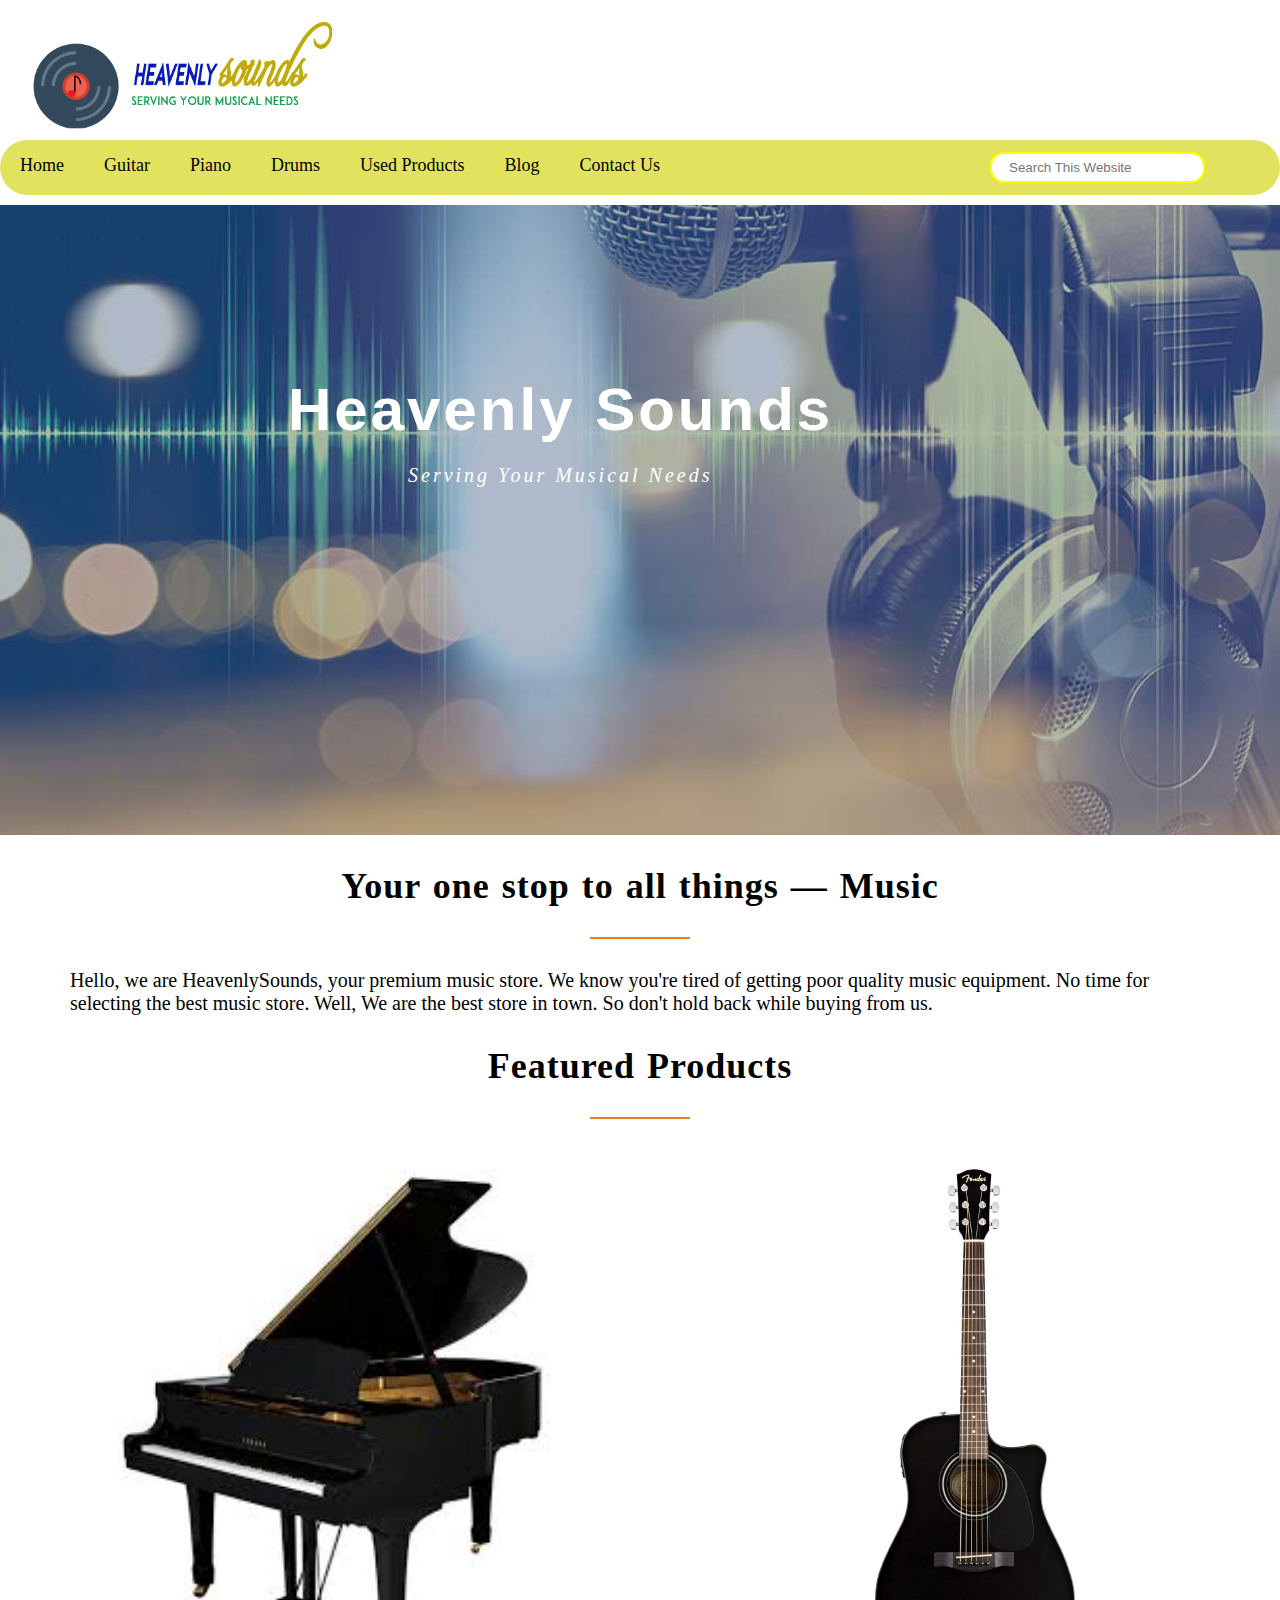
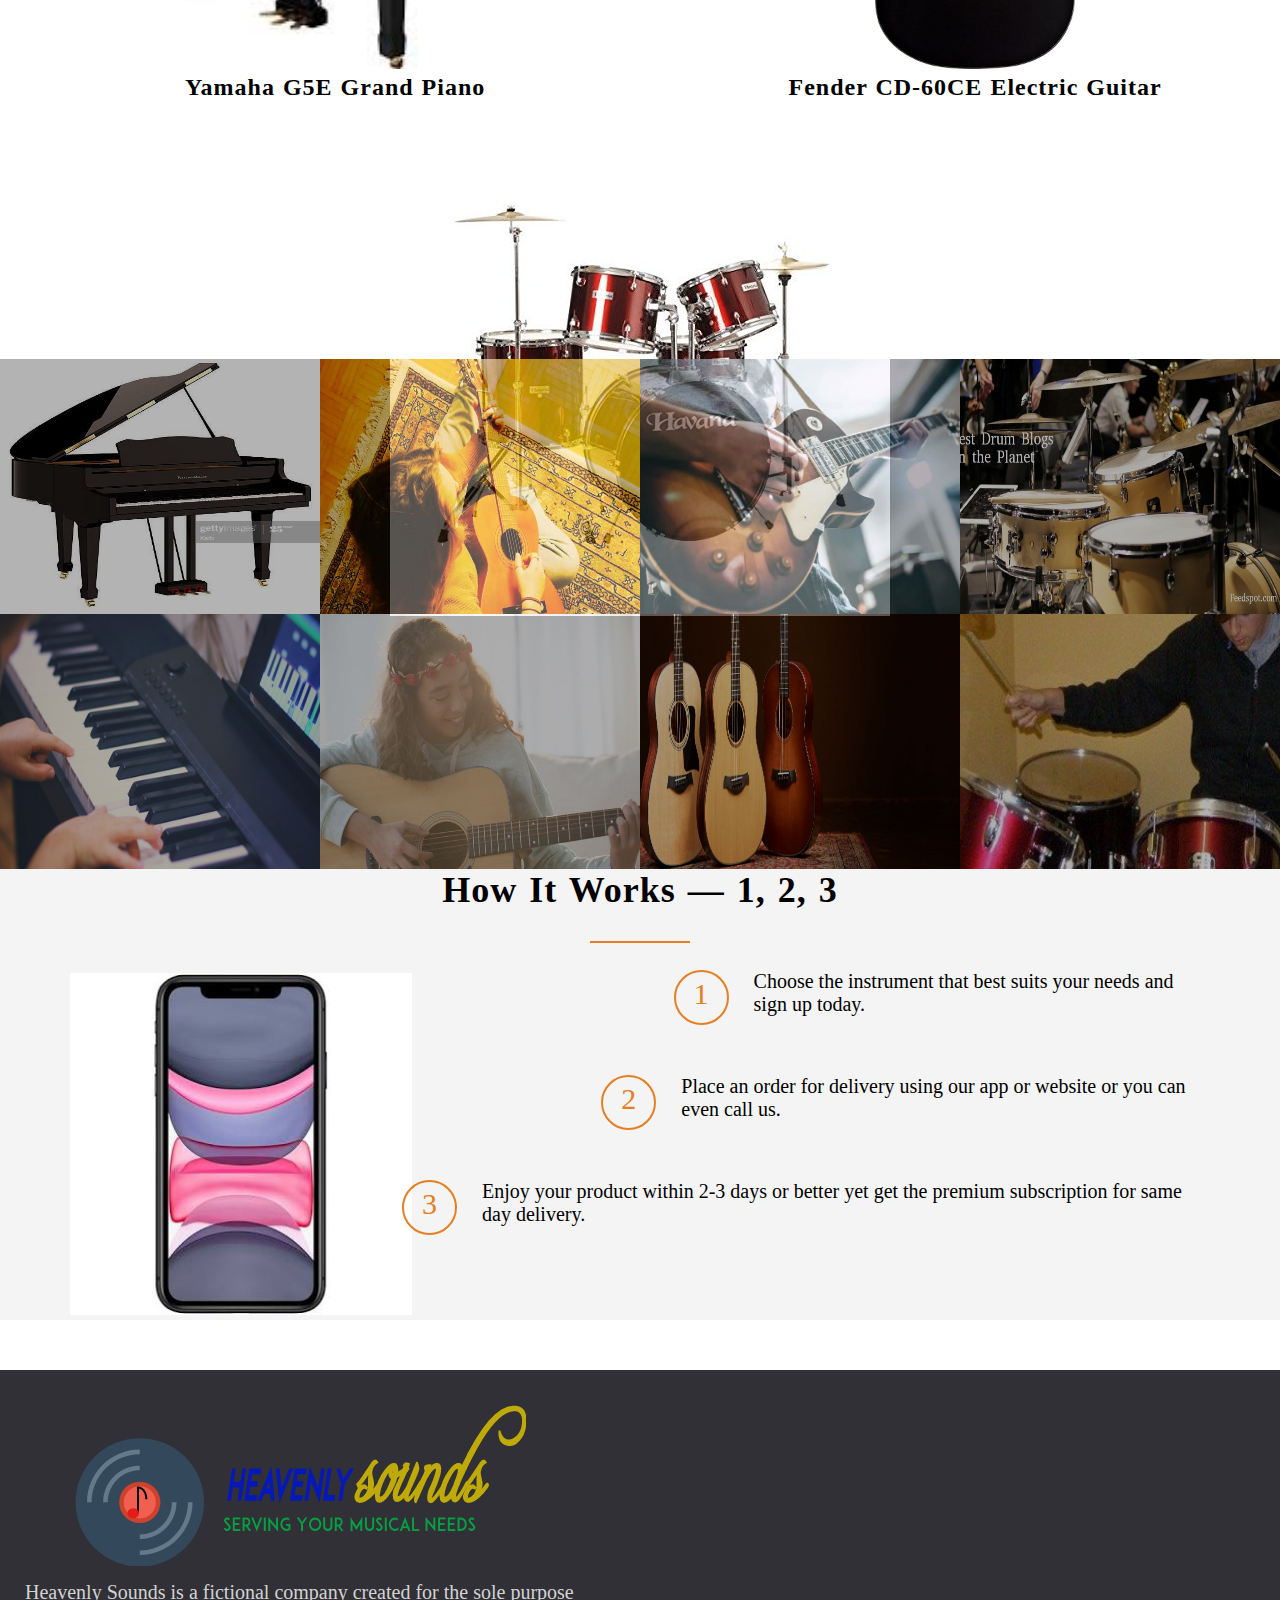
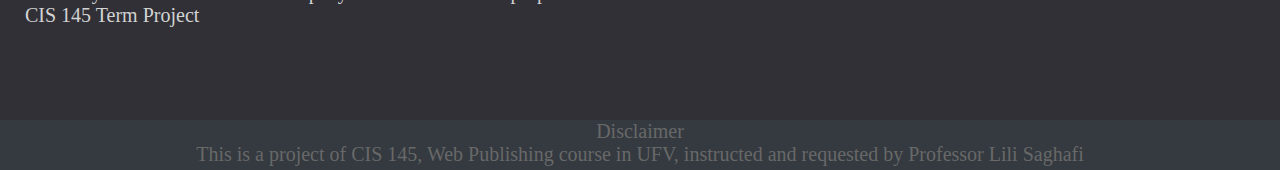
<file: index.html>
<!DOCTYPE html>
<html>
   <head>
	<meta charset="UTF-8">
	<meta name="author" content="Web Design Warriors">
	<meta name="description" content="">
	<meta name="keywords" content="">
	<meta name="viewport" content="width=device-width, initial-scale=1.0">
	<link href="https://fonts.googleapis.com/icon?family=Material+Icons"
      rel="stylesheet">
	<title> Heavenly Sounds-Buy Musical Instruments Online	</title>
 	<style>

/*--------------*/
/* BASIC SETUP */
/*--------------*/

*{
  margin: 0;
  padding: 0;
  box-sizing: border-box;
}
html{
   color:black;
   font-family; 'Arial', 'sans-serif';
   font-size: 20px;
   font-weight: 300;
   text-rendering: optimizeLegibility; 
   height:100%;
}
 h2{
 font-size: 180%;
 word-spacing: 2px;
 text-align: center;
 margin-bottom:30px;
 letter-spacing:1px; 
 margin:30px auto; 
} 
h2:after{
 display: block;
 height: 2px;
 background-color: #e67e22;
 content: " ";
 width: 100px;
 margin: 0 auto;
 margin-top: 30px;
}
h3{
  font-size: 110%;
  margin-bottom: 15px;  
}
.row {
    max-width: 1140px;
    margin: 0 auto; 
}

/*--------------*/
/* HEADER */
/*--------------*/
.logo{
   height: 120px;
   width: auto;
   float:inherit;
   margin-top:15px;
}

.navbar{
   width: 100%;
   background-color:#e1e35f;
   border-radius: 40px;
  
}
.navbar ul {
   overflow: auto;
}

.navbar li{
   float:left;
   list-style: none;
   margin: 13px 20px;
}

.navbar li a:link,
.navbar li a:visited{
   padding:8px 0;
   color: black;
   text-decoration: none;
   font-size: 90%;
   border-bottom: 2px solid transparent; 
   }

.navbar li a:hover,
.navbar li a:active{
	border-bottom: 2px solid #5d5e09;
	transition: border-bottom: 0.5s;

}

.search{
   float:right;
   padding: 12px 75px;
}
.navbar input{
   border: 2px solid yellow;
   border-radius: 14px;
   padding: 6px 17px;
}

/*--------------*/
/* BANNER */
/*--------------*/
.banner{
      background-image: url(resources/css/img/background.jpg);
      background-repeat: no-repeat;
      background-size: cover;
      background-position: center;
      height:70vh;
      margin-top: 10px;
      background-attachment: fixed;
}
.banner-content{
   color: #fff;
   width: 55%;
   padding-top: 170px;
   margin: 0 auto;
}
.banner-content h1{
   margin-bottom: 20px;
   font-size:60px;
   font-weight:600;
   letter-spacing:3px;
   font-family: sans-serif;
}
.banner-content p{
   font-size:20px;
   letter-spacing:3px;
   font-style: italic;
   margin: 0 120px;
}
/*-------------------*/
/* FEATURED PRODUCTS */
/*-------------------*/
.products{
   height: 90vh;
}
.main-products{
   display:flex;
   flex-wrap:wrap;
}
.item{
   margin: 0 auto;
   text-align:center;
   position: relative;
   top: 20px;
}
.item a{
   text-decoration:none;
   color:black;
}
.item img{
   height:500px;

}
.item h3{
   font-size: 24px;
   word-spacing:1px;
   letter-spacing:1px;

}
.item img:hover{
   opacity:0.75;
   transition: 0.5s;
}
.item a:hover{
    text-transform: uppercase;
    transition: 0.2s;
}
/*-------------------*/
/*    Favourites     */
/*-------------------*/
.section-favourites{
   padding:0;
}
.showcase{
   list-style:none;
   width:100%;
}
.showcase li{
   display:block;
   float:left;
   width:25%;
}
.photo{
   width:100%;
   margin:0;
   overflow:hidden;
   background-color:#000;
}
.photo img{
   opacity: 0.7;
   width:100%;
   height:250px;
   transform: scale(1.15);
   transition: transform 0.5s, opacity 0.5s;
}
.photo img:hover{
   opacity:1;
   transform: scale(1.03);
}



/*-------------------*/
/*    How It Works     */
/*-------------------*/
.section-steps{
background-color:#f4f4f4;
}
.works-steps {
   float:right;
   position:relative;
   bottom:400px;
   margin-bottom:50px;
}
.works-step:last-of-type{
margin-bottom:80px;
} 

.works-steps div{
   color:#e67e22;
   border:2px solid #e67e22;
   display:inline-block;
   border-radius:50%;
   height:55px;
   width:55px;
   text-align:center;
   padding:5px;
   float:left;
   font-size:150%;
   margin-right:25px;
}
.steps-box{
   margin-top:50px;
}
.steps-box:first-child{
   text-align:right;
   padding-right:3%;
}
.steps-box:last-child{
   padding-left:3%;
}
.iphone{
   width:30%;  
}

/*--------------*/
/* FOOTER */
/*--------------*/
.footer{
   background:#303036;
   color: #d3d3d3;
   height:400px;
   position:relative;
}
.footer .footer-content{

   height:350px;
   display:flex;
}
.footer .footer-content .footer-section{
   flex:1;
   padding:25px;

}
.footer .footer-bottom{
  width:100%;
  background:#343a40;
  color: #686868;
  height:50px;
  text-align:center;
  position:absolute; 
  bottom:0px;
  left:0px;
  padding-top:0px;
}









	</style>
   </head>
   <body>
	<header>
		   <a href="index.html"><img src="resources/img/logo.png" alt="Heavenly Sounds Logo" class="logo"></a>
		<nav class="navbar">
		   <ul>
		   <li><a href="index.html ">Home</a></li>
		   <li><a href="guitar.html">Guitar</a></li>
		   <li><a href="piano.html">Piano</a></li>
		   <li><a href="drum.html">Drums</a></li>
		   <li><a href="usp.html">Used Products</a></li>
		   <li><a href="blog.html">Blog</a></li>
		   <li><a href="contact.html">Contact Us</a></li>
		   <div class="search">
		       <input type="text" name="search" id="search" placeholder="Search This Website">
		   </div>
		   </ul>
		</nav>
		   <div class="banner">
		    <div class="banner-content">
		<h1> Heavenly Sounds</h1>
		
 		<p> Serving Your Musical Needs </p>
	      </div>
	    </div>
	</header>

	<main>


		<section class="section-features">
		   <div class="row">
  			<h2> Your one stop to all things &mdash; Music </h2>
			<p class="long-copy"> Hello, we are HeavenlySounds, your premium music store. We know you're tired of getting poor quality music equipment. No time for selecting the best music store. Well, We are the best store in town. So don't hold back while buying from us.</p>
		  </div>
	 </section>

		<section class="featured-products">
		<h2> Featured Products </h2>
		<div class="products">
   		<div class="main-products">
		<div class="item">
		<a href="#">
		   <img src= "resources/img/Yamaha.jpeg" alt="Yamaha Grand Piano">
		   <h3>Yamaha G5E Grand Piano</h3>
		</a>
		</div>
		<div class="item">
		<a href="#">
		   <img src= "resources/img/guitar.jpg" alt="Fender CD-60CE Electric Guitar">
		   <h3>Fender CD-60CE Electric Guitar</h3>
		</a>
		</div>
		<div class="item">
		<a href="#">
		   <img src= "resources/img/drum.jpg" alt="HV522 Acoustic Drum Set">
		   <h3>HV522 Acoustic Drum Set</h3>
		</a>	
		</div>
              </div>
	     </div>
	</section>

		<section class="section-favourites">
			<ul class="showcase">
			<li>
			    <figure class="photo">
			    <img src="resources/img/grandpiano.jpg" alt="Grand Piano">
			    </figure>
			<li>

			<li>
			    <figure class="photo">
			    <img src="resources/img/guitar2.jpg" alt="Guitar">
			    </figure>
			<li>

			<li>
			    <figure class="photo">
			    <img src="resources/img/guitar3.jpg" alt="Man PlayingGuitar">
			    </figure>
			<li>
	
			<li>
			    <figure class="photo">
			    <img src="resources/img/drum1.jpg" alt="Drumset">
			    </figure>
			<li>
			</ul>

			<ul class="showcase">
			<li>
			    <figure class="photo">
			    <img src="resources/img/piano.jpg" alt="Playing Piano">
			    </figure>
			<li>

			<li>
			    <figure class="photo">
			    <img src="resources/img/guitar4.jpg" alt="Playing the guitar">
			    </figure>
			<li>

			<li>
			    <figure class="photo">
			    <img src="resources/img/guitars.jpg" alt="Man Guitar 									Showcase">
			    </figure>
			<li>
	
			<li>
			    <figure class="photo">
			    <img src="resources/img/drum2.jpg" alt="Playing Drum">
			    </figure>
			<li>
			</ul>

		   </section>

		<section class="section-steps">
		   <div class="row">
			<h2> How It Works &mdash; 1, 2, 3</h2>
 		</div>
		 <div class="row">
		  <div class="steps box">
		      <img src="resources/img/iphone.jpeg" alt="Iphone" class="iphone">
		 </div>
		  <div class="steps-box">
		   <div class="works-steps">
		    <div>1</div>
		    	<p>Choose the instrument that best suits your needs and sign up 				today.</p>
		  </div>
			<div class="works-steps">
		    <div>2</div>
		    	<p>Place an order for delivery using our app or website or you can 			even call us.</p>
		  </div>
			<div class="works-steps">
		    <div>3</div>
		    	<p>Enjoy your product within 2-3 days or better yet get the 					premium subscription for same day delivery.</p>
		  </div>

		

		 </div>
		</div>
		</section>

	</main>


		<div class="footer">
		 <div class="footer-content">
			<div class="footer-section about">
			<img src="resources/img/logo.png" alt="logo">
			<p>Heavenly Sounds is a fictional company created for the sole 					purpose CIS 145 Term Project</p>
			
			 </div>
			

		
					   </div>
   		 <div class="footer-bottom">
			<p>Disclaimer<br>
				This is a project of CIS 145, Web Publishing course in 					UFV, instructed and requested by Professor Lili Saghafi
			</p>
		</div>                  
	      </div>	


   </body>
</html>
</file>
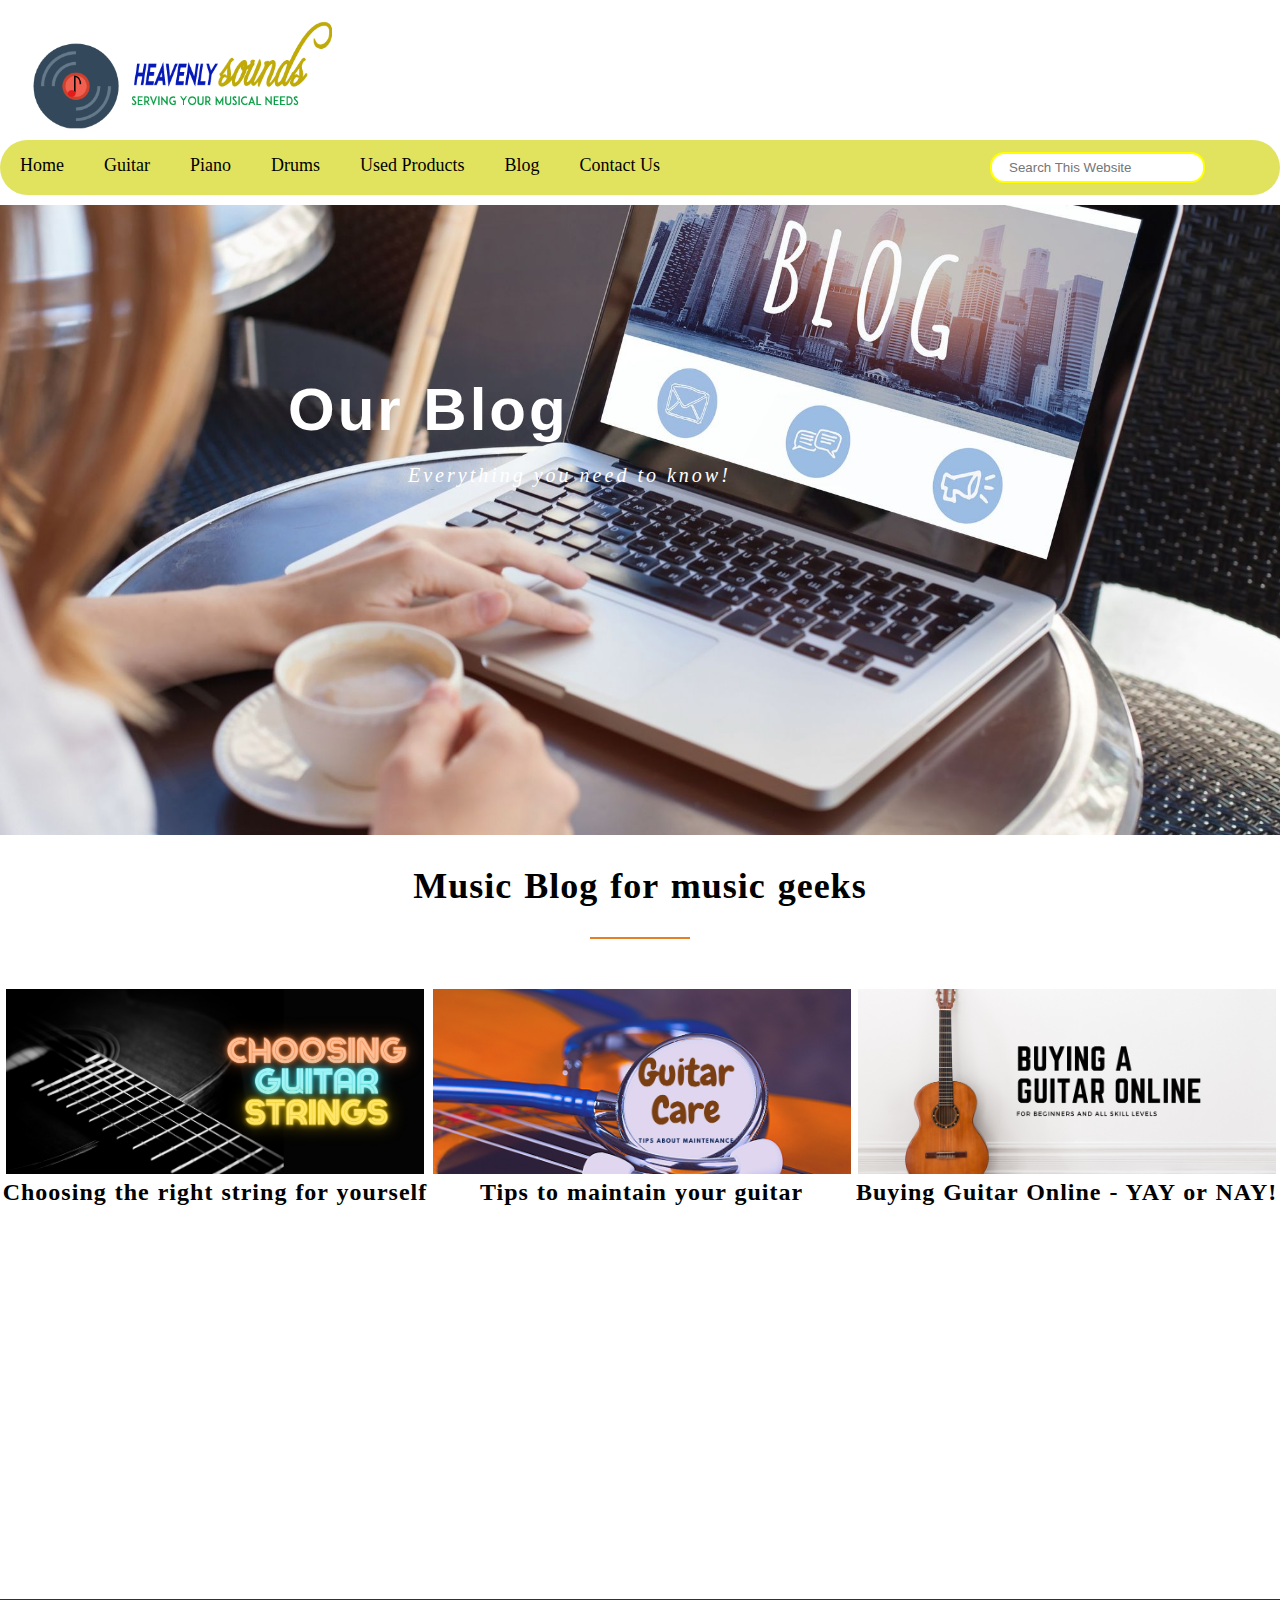
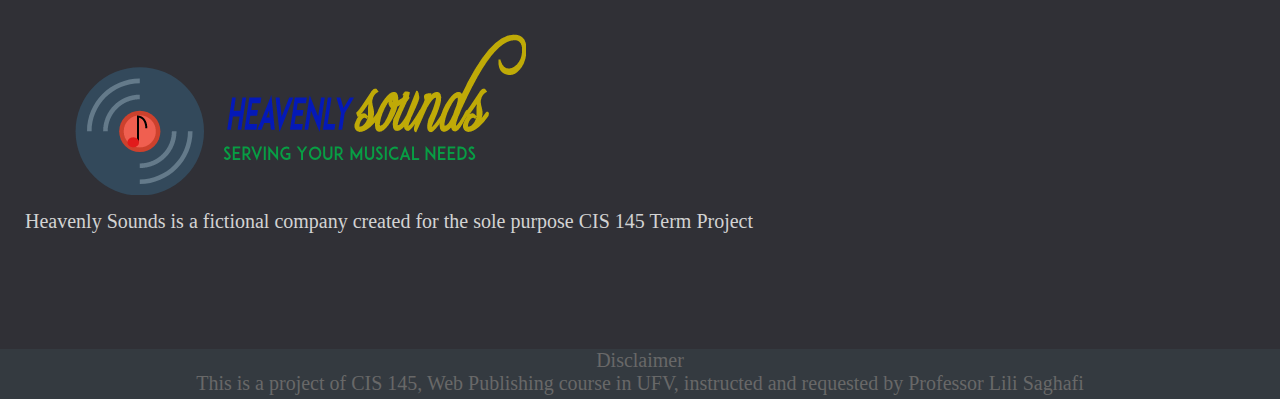
<file: blog.html>
<!DOCTYPE html>
<html>
   <head>
	<meta charset="UTF-8">
	<meta name="author" content="Web Design Warriors">
	<meta name="description" content="">
	<meta name="keywords" content="">
	<meta name="viewport" content="width=device-width, initial-scale=1.0">
	<link href="https://fonts.googleapis.com/icon?family=Material+Icons"
      rel="stylesheet">
	<title> Heavenly Sounds-Buy Musical Instruments Online	</title>
 	<style>

/*--------------*/
/* BASIC SETUP */
/*--------------*/

*{
  margin: 0;
  padding: 0;
  box-sizing: border-box;
}
html{
   color:black;
   font-family; 'Arial', 'sans-serif';
   font-size: 20px;
   font-weight: 300;
   text-rendering: optimizeLegibility; 
   height:100%;
}
 h2{
 font-size: 180%;
 word-spacing: 2px;
 text-align: center;
 margin-bottom:30px;
 letter-spacing:1px; 
 margin:30px auto; 
} 
h2:after{
 display: block;
 height: 2px;
 background-color: #e67e22;
 content: " ";
 width: 100px;
 margin: 0 auto;
 margin-top: 30px;
}
h3{
  font-size: 110%;
  margin-bottom: 15px;  
}
.row {
    max-width: 1140px;
    margin: 0 auto; 
}

/*--------------*/
/* HEADER */
/*--------------*/
.logo{
   height: 120px;
   width: auto;
   float:inherit;
   margin-top:15px;
}

.navbar{
   width: 100%;
   background-color:#e1e35f;
   border-radius: 40px;
  
}
.navbar ul {
   overflow: auto;
}

.navbar li{
   float:left;
   list-style: none;
   margin: 13px 20px;
}

.navbar li a:link,
.navbar li a:visited{
   padding:8px 0;
   color: black;
   text-decoration: none;
   font-size: 90%;
   border-bottom: 2px solid transparent; 
   }

.navbar li a:hover,
.navbar li a:active{
	border-bottom: 2px solid #5d5e09;
	transition: border-bottom: 0.5s;

}

.search{
   float:right;
   padding: 12px 75px;
}
.navbar input{
   border: 2px solid yellow;
   border-radius: 14px;
   padding: 6px 17px;
}

/*--------------*/
/* BANNER */
/*--------------*/
.banner{
      background-image: url(resources/img/blog.jpg);
      background-repeat: no-repeat;
      background-size: cover;
      background-position: center;
      height:70vh;
      margin-top: 10px;
      background-attachment: fixed;
}
.banner-content{
   color: #fff;
   width: 55%;
   padding-top: 170px;
   margin: 0 auto;
}
.banner-content h1{
   margin-bottom: 20px;
   font-size:60px;
   font-weight:600;
   letter-spacing:3px;
   font-family: sans-serif;
}
.banner-content p{
   font-size:20px;
   letter-spacing:3px;
   font-style: italic;
   margin: 0 120px;
}
/*-------------------*/
/* FEATURED PRODUCTS */
/*-------------------*/
.products{
   height: 70vh;
}
.main-products{
   display:flex;
   flex-wrap:wrap;
}
.item{
   margin: 0 auto;
   text-align:center;
   position: relative;
   top: 20px;


}
.item a{
   text-decoration:none;
   color:black;
}
.item img{
   height:185px;
  

}
.item h3{
   font-size: 24px;
   word-spacing:1px;
   letter-spacing:1px;

}
.item img:hover{
   opacity:0.75;
   transition: 0.5s;
}
.item a:hover{

    transition: 0.2s;
}


/*--------------*/
/* FOOTER */
/*--------------*/
.footer{
   background:#303036;
   color: #d3d3d3;
   height:400px;
   position:relative;
}
.footer .footer-content{

   height:350px;
   display:flex;
}
.footer .footer-content .footer-section{
   flex:1;
   padding:25px;

}
.footer .footer-bottom{
  width:100%;
  background:#343a40;
  color: #686868;
  height:50px;
  text-align:center;
  position:absolute; 
  bottom:0px;
  left:0px;
  padding-top:0px;
}









	</style>
   </head>
   <body>
	<header>
		   <a href="index.html"><img src="resources/img/logo.png" alt="Heavenly Sounds Logo" class="logo"></a>
		<nav class="navbar">
		   <ul>
		   <li><a href="index.html ">Home</a></li>
		   <li><a href="guitar.html">Guitar</a></li>
		   <li><a href="piano.html">Piano</a></li>
		   <li><a href="drum.html">Drums</a></li>
		   <li><a href="usp.html">Used Products</a></li>
		   <li><a href="blog.html">Blog</a></li>
		   <li><a href="contact.html">Contact Us</a></li>
		   <div class="search">
		       <input type="text" name="search" id="search" placeholder="Search This Website">
		   </div>
		   </ul>
		</nav>
		   <div class="banner">
		    <div class="banner-content">
		<h1> Our Blog</h1>
		
 		<p> Everything you need to know! </p>
	      </div>
	    </div>
	</header>
		

		<section class="featured-products">
		<h2> Music Blog for music geeks </h2>
		<div class="products">
   		<div class="main-products">
		<div class="item">
		<a href="https://www.johnsmusic.in/blog/best-strings-for-your-guitar" target="_blank">
		   <img src= "resources/img/blog1.png" alt="Choosing guitar String">
			<h3>Choosing the right string for yourself</h3>

		</a>
		</div>
		<div class="item">
		<a href="https://www.johnsmusic.in/blog/should-i-buy-a-guitar-online" target="_blank">
		   <img src= "resources/img/blog2.png" alt="Guitar Maintenance Tips">
		   <h3>Tips to maintain your guitar</h3>
		</a>
                 </div>
		<div class="item">
		<a href="https://www.johnsmusic.in/blog/guitar-maintenance-tips" target="_blank">
		   <img src= "resources/img/blog3.png" alt="Buying Guitar Online">
		   <h3>Buying Guitar Online - YAY or NAY!</h3>
		</a>
                 </div>

	     </div>
	</section>


			<div class="footer">
		 <div class="footer-content">
			<div class="footer-section about">
			<img src="resources/img/logo.png" alt="logo">
			<p>Heavenly Sounds is a fictional company created for the sole 					purpose CIS 145 Term Project</p>
			
			 </div>
			

		
					   </div>
   		 <div class="footer-bottom">
			<p>Disclaimer<br>
				This is a project of CIS 145, Web Publishing course in 					UFV, instructed and requested by Professor Lili Saghafi
			</p>
		</div>                  
	      </div>

				
		
   </body>
</html>
</file>
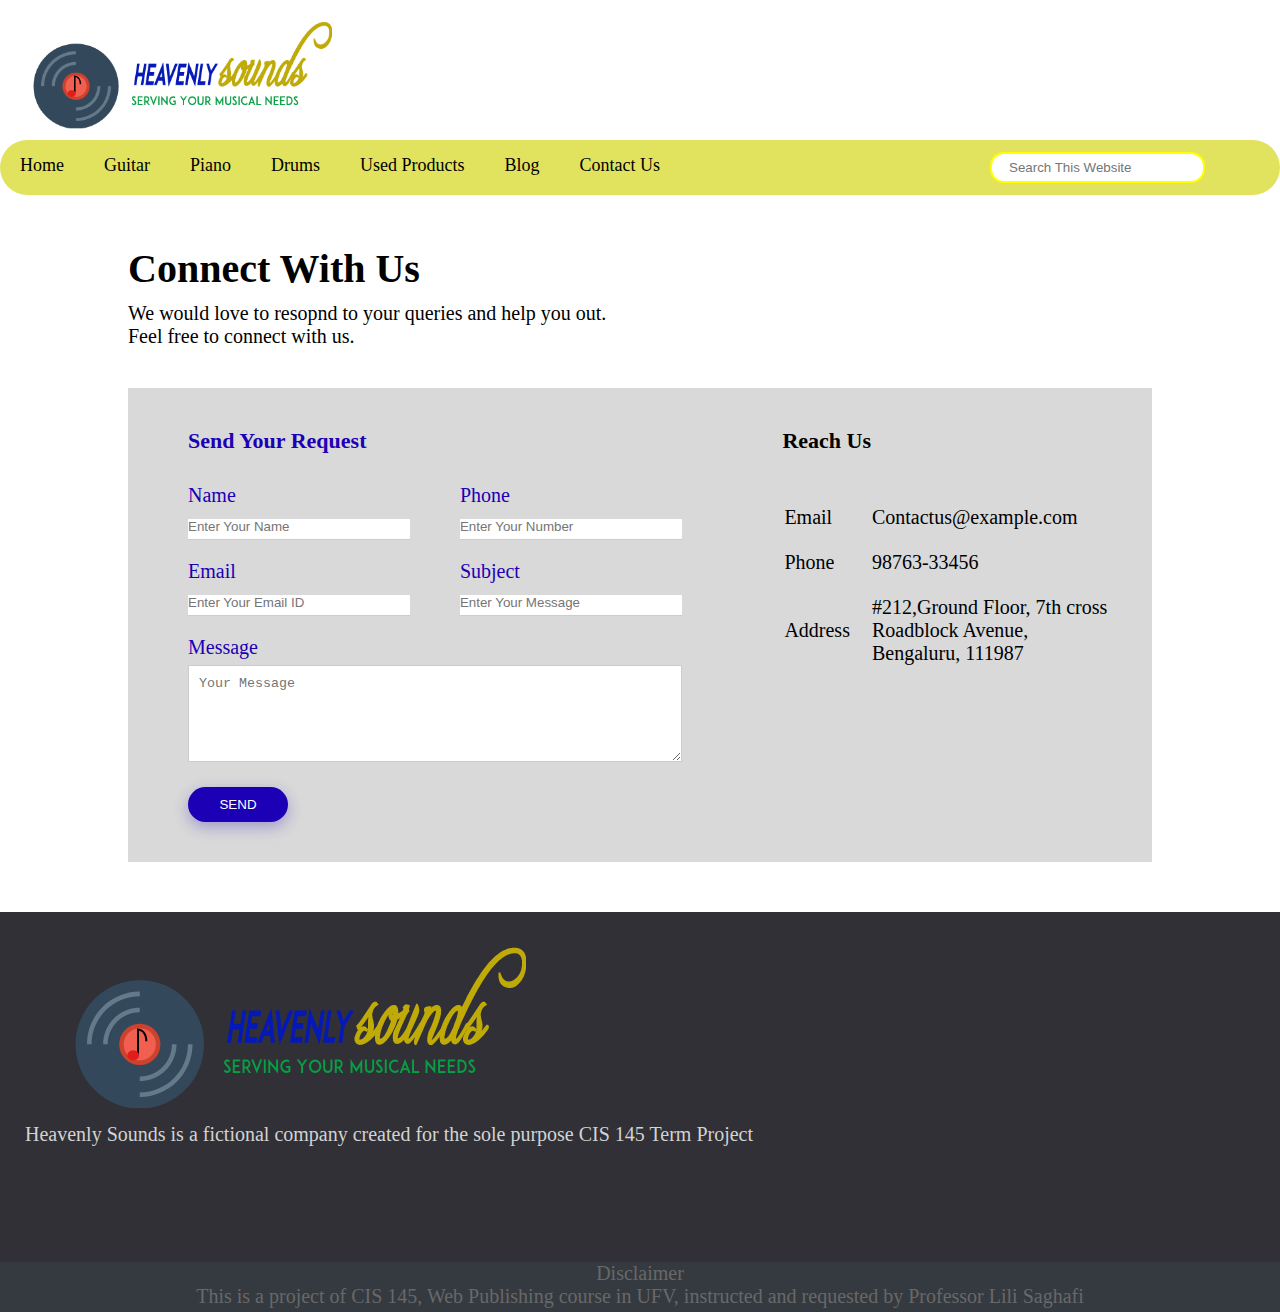
<file: contact.html>
<!DOCTYPE html>
<html>
   <head>
	<meta charset="UTF-8">
	<meta name="author" content="Web Design Warriors">
	<meta name="description" content="">
	<meta name="keywords" content="">
	<meta name="viewport" content="width=device-width, initial-scale=1.0">
	<link href="https://fonts.googleapis.com/icon?family=Material+Icons"
      rel="stylesheet">
	<title> Heavenly Sounds-Buy Musical Instruments Online	</title>
 	<style>

/*--------------*/
/* BASIC SETUP */
/*--------------*/

*{
  margin: 0;
  padding: 0;
  box-sizing: border-box;
}
html{
   color:black;
   font-family; 'Arial', 'sans-serif';
   font-size: 20px;
   font-weight: 300;
   text-rendering: optimizeLegibility; 
   height:100%;
}
 h2{
 font-size: 180%;
 word-spacing: 2px;
 text-align: center;
 margin-bottom:30px;
 letter-spacing:1px; 
 margin:30px auto; 
} 
h2:after{
 display: block;
 height: 2px;
 background-color: #e67e22;
 content: " ";
 width: 100px;
 margin: 0 auto;
 margin-top: 30px;
}
h3{
  font-size: 110%;
  margin-bottom: 15px;  
}
.row {
    max-width: 1140px;
    margin: 0 auto; 
}

/*--------------*/
/* HEADER */
/*--------------*/
.logo{
   height: 120px;
   width: auto;
   float:inherit;
   margin-top:15px;
}

.navbar{
   width: 100%;
   background-color:#e1e35f;
   border-radius: 40px;
  
}
.navbar ul {
   overflow: auto;
}

.navbar li{
   float:left;
   list-style: none;
   margin: 13px 20px;
}

.navbar li a:link,
.navbar li a:visited{
   padding:8px 0;
   color: black;
   text-decoration: none;
   font-size: 90%;
   border-bottom: 2px solid transparent; 
   }

.navbar li a:hover,
.navbar li a:active{
	border-bottom: 2px solid #5d5e09;
	transition: border-bottom: 0.5s;

}

.search{
   float:right;
   padding: 12px 75px;
}
.navbar input{
   border: 2px solid yellow;
   border-radius: 14px;
   padding: 6px 17px;
}

/*--------------*/
/* CONTACT FORM */
/*--------------*/
.container{
   width:80%;
   margin:50px auto; 
}
.contact-box{
    background: #d9d9d9;
   display:flex;
}
.contact-box-left{
  flex-basis: 60%;
    padding: 40px 60px;         
}  
.contact-box-right{
  flex-basis: 40%;
    padding:40px;         
} 
        h1{
            margin-bottom: 10px;
        }
        .container p{
            margin-bottom: 40px;
        }
        .input-row{
            display:flex;
            justify-content:space-between;
            margin-bottom: 20px;
            
            
        }
        .input-row .input-group{
           flex-basis: 45%; 
        }
        input{
            width:100%;
            border: none;
            border-bottom: 1px solid #ccc;
            outline: none;
            padding-bottom:5px;
        }
        textarea{
         width:100%;   
            border: 1px solid #ccc;
            outline:none;
            padding:10px;
        }
        label{
            margin-bottom: 6px;
            display: block;
            color: #1c00b5;
        }
        button{
         background: #1c00b5;   
            width: 100px;
            border:none;
            outline: none;
            color: #fff;
            height:35px;
            border-radius: 30px;
            margin-top: 20px;
            box-shadow: 0px 5px 15px 0px rgba(28,0,181,0.3);
        }
        .contact-box-left h3{
            color: #1c00b5;
            font-weight: 600;
            margin-bottom: 30px;
        }
  .contact-box-right h3{
           
            font-weight: 600;
            margin-bottom: 30px;
        }
        tr td:first-child{
            padding-right: 20px;
        }
        tr td{
            padding-top: 20px;
            
        }
/*--------------*/
/* FOOTER */
/*--------------*/
.footer{
   background:#303036;
   color: #d3d3d3;
   height:400px;
   position:relative;
}
.footer .footer-content{

   height:350px;
   display:flex;
}
.footer .footer-content .footer-section{
   flex:1;
   padding:25px;

}
.footer .footer-bottom{
  width:100%;
  background:#343a40;
  color: #686868;
  height:50px;
  text-align:center;
  position:absolute; 
  bottom:0px;
  left:0px;
  padding-top:0px;
}
	</style>
   </head>
   <body>
	<header>
		   <a href="index.html"><img src="resources/img/logo.png" alt="Heavenly Sounds Logo" class="logo"></a>
		<nav class="navbar">
		   <ul>
		   <li><a href="index.html ">Home</a></li>
		   <li><a href="guitar.html">Guitar</a></li>
		   <li><a href="piano.html">Piano</a></li>
		   <li><a href="drum.html">Drums</a></li>
		   <li><a href="usp.html">Used Products</a></li>
		   <li><a href="blog.html">Blog</a></li>
		   <li><a href="contact.html">Contact Us</a></li>
		   <div class="search">
		       <input type="text" name="search" id="search" placeholder="Search This Website">
		   </div>
		   </ul>
		</nav>
       </header>
       
       <div class="container">
       <h1>Connect With Us</h1>
        <p>We would love to resopnd to your queries and help you out.<br> Feel free to connect with us.</p>    
           <div class="contact-box">
           <div class="contact-box-left">
               <h3>Send Your Request</h3>
               <form >
               
               <div class="input-row">
                   <div class="input-group">
                    <label>Name</label>
                       <input type="text" placeholder="Enter Your Name">
                   </div>
                    <div class="input-group">
                    <label>Phone</label>
                       <input type="text" placeholder="Enter Your Number">
                   </div>
                 </div>
                    <div class="input-row">
                   <div class="input-group">
                    <label>Email</label>
                       <input type="email" placeholder="Enter Your Email ID">
                   </div>
                    <div class="input-group">
                    <label>Subject</label>
                       <input type="text" placeholder="Enter Your Message">
                   </div>
                   </div>
                   
                   
                    <label>Message</label>
                    <textarea rows="5" placeholder="Your Message"></textarea>
                    <button type="submit">SEND</button>
               </form>
               </div>
           <div class="contact-box-right">
               <h3>Reach Us </h3>
               
               <table>
                 <tr>
                    <td>Email</td>
                    <td>Contactus@example.com</td>
                    </tr>
                    <tr>
                    <td>Phone</td>
                    <td>98763-33456</td>
                    </tr>
                    <tr>
                    <td>Address</td>
                    <td>#212,Ground Floor, 7th cross<br>
                         Roadblock Avenue, Bengaluru, 111987</td>
                    </tr>
               
       
               </table>
               </div>
           
           
           </div>
       </div>
              


	

	
			<div class="footer">
		 <div class="footer-content">
			<div class="footer-section about">
			<img src="resources/img/logo.png" alt="logo">
			<p>Heavenly Sounds is a fictional company created for the sole 					purpose CIS 145 Term Project</p>
			
			 </div>
			

		
					   </div>
   		 <div class="footer-bottom">
			<p>Disclaimer<br>
				This is a project of CIS 145, Web Publishing course in 					UFV, instructed and requested by Professor Lili Saghafi
			</p>
		</div>                  
	      </div>

   </body>
</html>
</file>
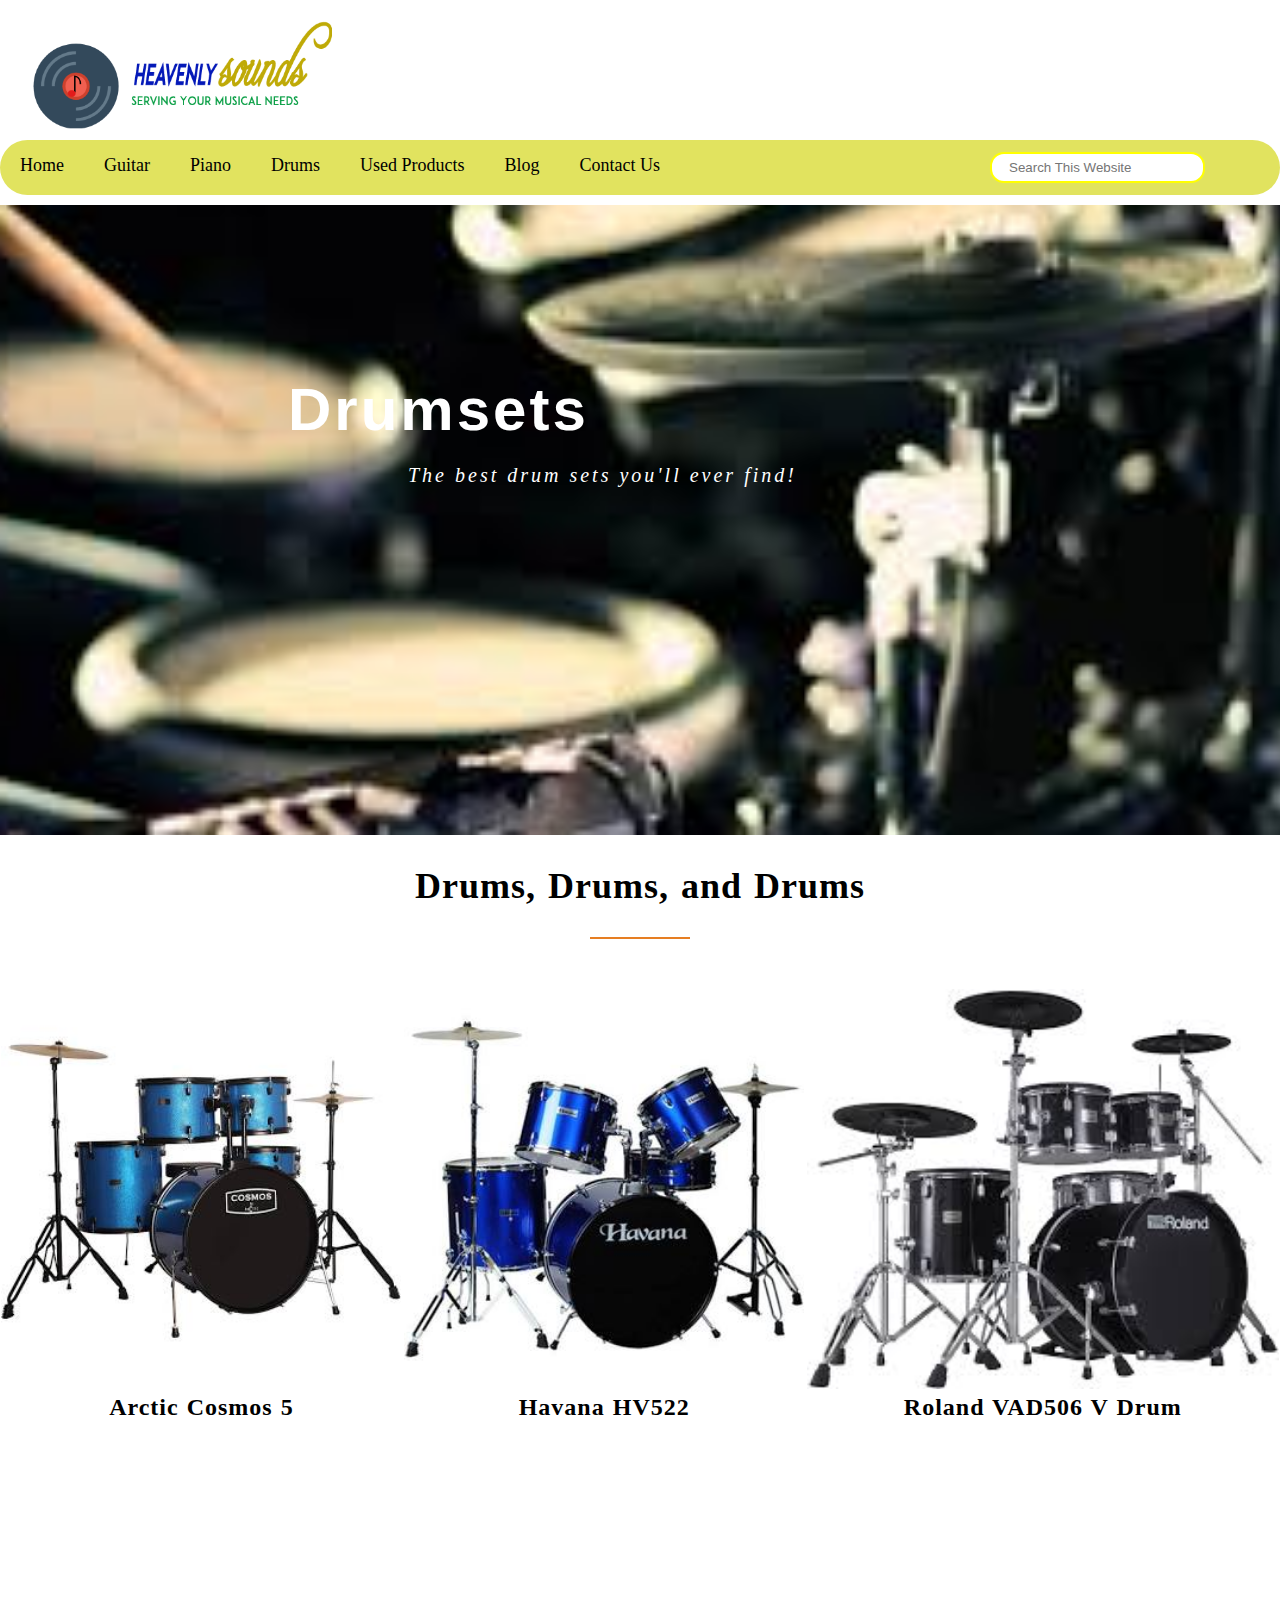
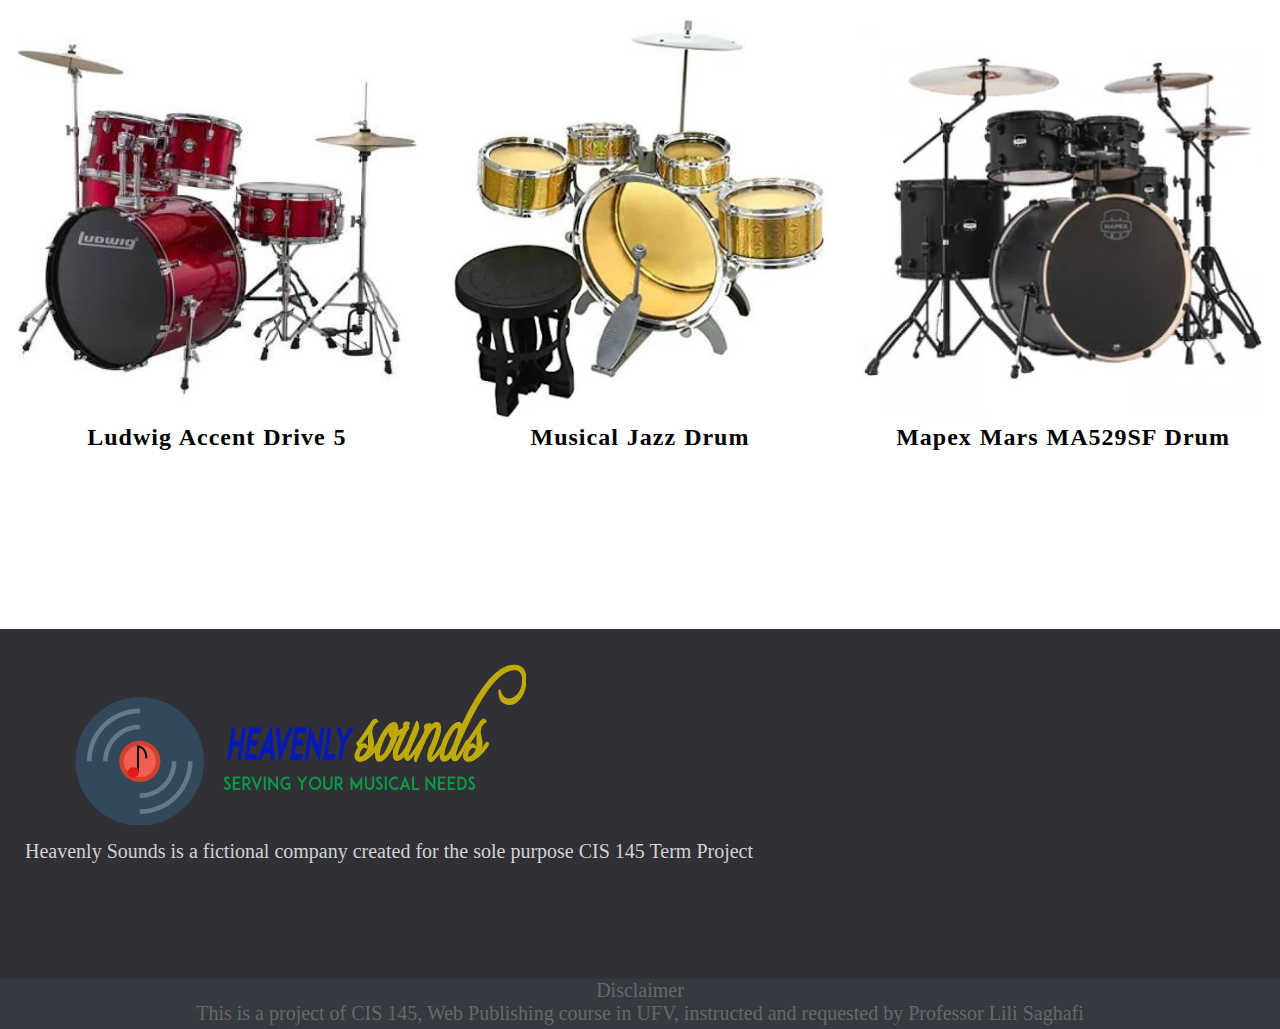
<file: drum.html>
<!DOCTYPE html>
<html>
   <head>
	<meta charset="UTF-8">
	<meta name="author" content="Web Design Warriors">
	<meta name="description" content="">
	<meta name="keywords" content="">
	<meta name="viewport" content="width=device-width, initial-scale=1.0">
	<link href="https://fonts.googleapis.com/icon?family=Material+Icons"
      rel="stylesheet">
	<title> Heavenly Sounds-Buy Musical Instruments Online	</title>
 	<style>

/*--------------*/
/* BASIC SETUP */
/*--------------*/

*{
  margin: 0;
  padding: 0;
  box-sizing: border-box;
}
html{
   color:black;
   font-family; 'Arial', 'sans-serif';
   font-size: 20px;
   font-weight: 300;
   text-rendering: optimizeLegibility; 
   height:100%;
}
 h2{
 font-size: 180%;
 word-spacing: 2px;
 text-align: center;
 margin-bottom:30px;
 letter-spacing:1px; 
 margin:30px auto; 
} 
h2:after{
 display: block;
 height: 2px;
 background-color: #e67e22;
 content: " ";
 width: 100px;
 margin: 0 auto;
 margin-top: 30px;
}
h3{
  font-size: 110%;
  margin-bottom: 15px;  
}
.row {
    max-width: 1140px;
    margin: 0 auto; 
}

/*--------------*/
/* HEADER */
/*--------------*/
.logo{
   height: 120px;
   width: auto;
   float:inherit;
   margin-top:15px;
}

.navbar{
   width: 100%;
   background-color:#e1e35f;
   border-radius: 40px;
  
}
.navbar ul {
   overflow: auto;
}

.navbar li{
   float:left;
   list-style: none;
   margin: 13px 20px;
}

.navbar li a:link,
.navbar li a:visited{
   padding:8px 0;
   color: black;
   text-decoration: none;
   font-size: 90%;
   border-bottom: 2px solid transparent; 
   }

.navbar li a:hover,
.navbar li a:active{
	border-bottom: 2px solid #5d5e09;
	transition: border-bottom: 0.5s;

}

.search{
   float:right;
   padding: 12px 75px;
}
.navbar input{
   border: 2px solid yellow;
   border-radius: 14px;
   padding: 6px 17px;
}

/*--------------*/
/* BANNER */
/*--------------*/
.banner{
      background-image: url(resources/img/drumback.jpeg);
      background-repeat: no-repeat;
      background-size: cover;
      background-position: center;
      height:70vh;
      margin-top: 10px;
      background-attachment: fixed;
}
.banner-content{
   color: #fff;
   width: 55%;
   padding-top: 170px;
   margin: 0 auto;
}
.banner-content h1{
   margin-bottom: 20px;
   font-size:60px;
   font-weight:600;
   letter-spacing:3px;
   font-family: sans-serif;
}
.banner-content p{
   font-size:20px;
   letter-spacing:3px;
   font-style: italic;
   margin: 0 120px;
}
/*-------------------*/
/* FEATURED PRODUCTS */
/*-------------------*/
.products{
   height: 70vh;
}
.main-products{
   display:flex;
   flex-wrap:wrap;
}
.item{
   margin: 0 auto;
   text-align:center;
   position: relative;
   top: 20px;
}
.item a{
   text-decoration:none;
   color:black;
}
.item img{
   height:400px;

}
.item h3{
   font-size: 24px;
   word-spacing:1px;
   letter-spacing:1px;

}
.item img:hover{
   opacity:0.75;
   transition: 0.5s;
}
.item a:hover{

    transition: 0.2s;
}


/*--------------*/
/* FOOTER */
/*--------------*/
.footer{
   background:#303036;
   color: #d3d3d3;
   height:400px;
   position:relative;
}
.footer .footer-content{

   height:350px;
   display:flex;
}
.footer .footer-content .footer-section{
   flex:1;
   padding:25px;

}
.footer .footer-bottom{
  width:100%;
  background:#343a40;
  color: #686868;
  height:50px;
  text-align:center;
  position:absolute; 
  bottom:0px;
  left:0px;
  padding-top:0px;
}









	</style>
   </head>
   <body>
	<header>
		   <a href="index.html"><img src="resources/img/logo.png" alt="Heavenly Sounds Logo" class="logo"></a>
		<nav class="navbar">
		   <ul>
		   <li><a href="index.html ">Home</a></li>
		   <li><a href="guitar.html">Guitar</a></li>
		   <li><a href="piano.html">Piano</a></li>
		   <li><a href="drum.html">Drums</a></li>
		   <li><a href="usp.html">Used Products</a></li>
		   <li><a href="blog.html">Blog</a></li>
		   <li><a href="contact.html">Contact Us</a></li>
		   <div class="search">
		       <input type="text" name="search" id="search" placeholder="Search This Website">
		   </div>
		   </ul>
		</nav>
		   <div class="banner">
		    <div class="banner-content">
		<h1> Drumsets</h1>
		
 		<p> The best drum sets you'll ever find! </p>
	      </div>
	    </div>
	</header>
		

		<section class="featured-products">
		<h2> Drums, Drums, and Drums </h2>
		<div class="products">
   		<div class="main-products">
		<div class="item">
		<a href="#">
		   <img src= "resources/img/drum11.jpeg" alt="Arctic Cosmos 5">
		   <h3>Arctic Cosmos 5</h3>
		</a>
		</div>
		<div class="item">
		<a href="#">
		   <img src= "resources/img/drum12.jpeg" alt="Havana HV522">
		   <h3>Havana HV522</h3>
		</a>
		</div>
		<div class="item">
		<a href="#">
		   <img src= "resources/img/drum13.jpeg" alt="Roland VAD506 V Drum">
		   <h3>Roland VAD506 V Drum</h3>
		</a>	
		</div>
              </div>
	     </div>

			<div class="products">
   		<div class="main-products">
		<div class="item">
		<a href="#">
		   <img src= "resources/img/drum14.jpeg" alt="Ludwig Accent Drive 5">
		   <h3>Ludwig Accent Drive 5</h3>
		</a>
		</div>
		<div class="item">
		<a href="#">
		   <img src= "resources/img/drum15.jpeg" alt="Musical Jazz Drum">
		   <h3>Musical Jazz Drum</h3>
		</a>
		</div>
		<div class="item">
		<a href="#">
		   <img src= "resources/img/drum16.jpeg" alt="Mapex Mars MA529SF Drum">
		   <h3>Mapex Mars MA529SF Drum</h3>
		</a>	
		</div>
              </div>
	     </div>
	</section>

		<div class="footer">
		 <div class="footer-content">
			<div class="footer-section about">
			<img src="resources/img/logo.png" alt="logo">
			<p>Heavenly Sounds is a fictional company created for the sole 					purpose CIS 145 Term Project</p>
			
			 </div>
			

		
					   </div>
   		 <div class="footer-bottom">
			<p>Disclaimer<br>
				This is a project of CIS 145, Web Publishing course in 					UFV, instructed and requested by Professor Lili Saghafi
			</p>
		</div>                  
	      </div>

		
		
   </body>
</html>
</file>
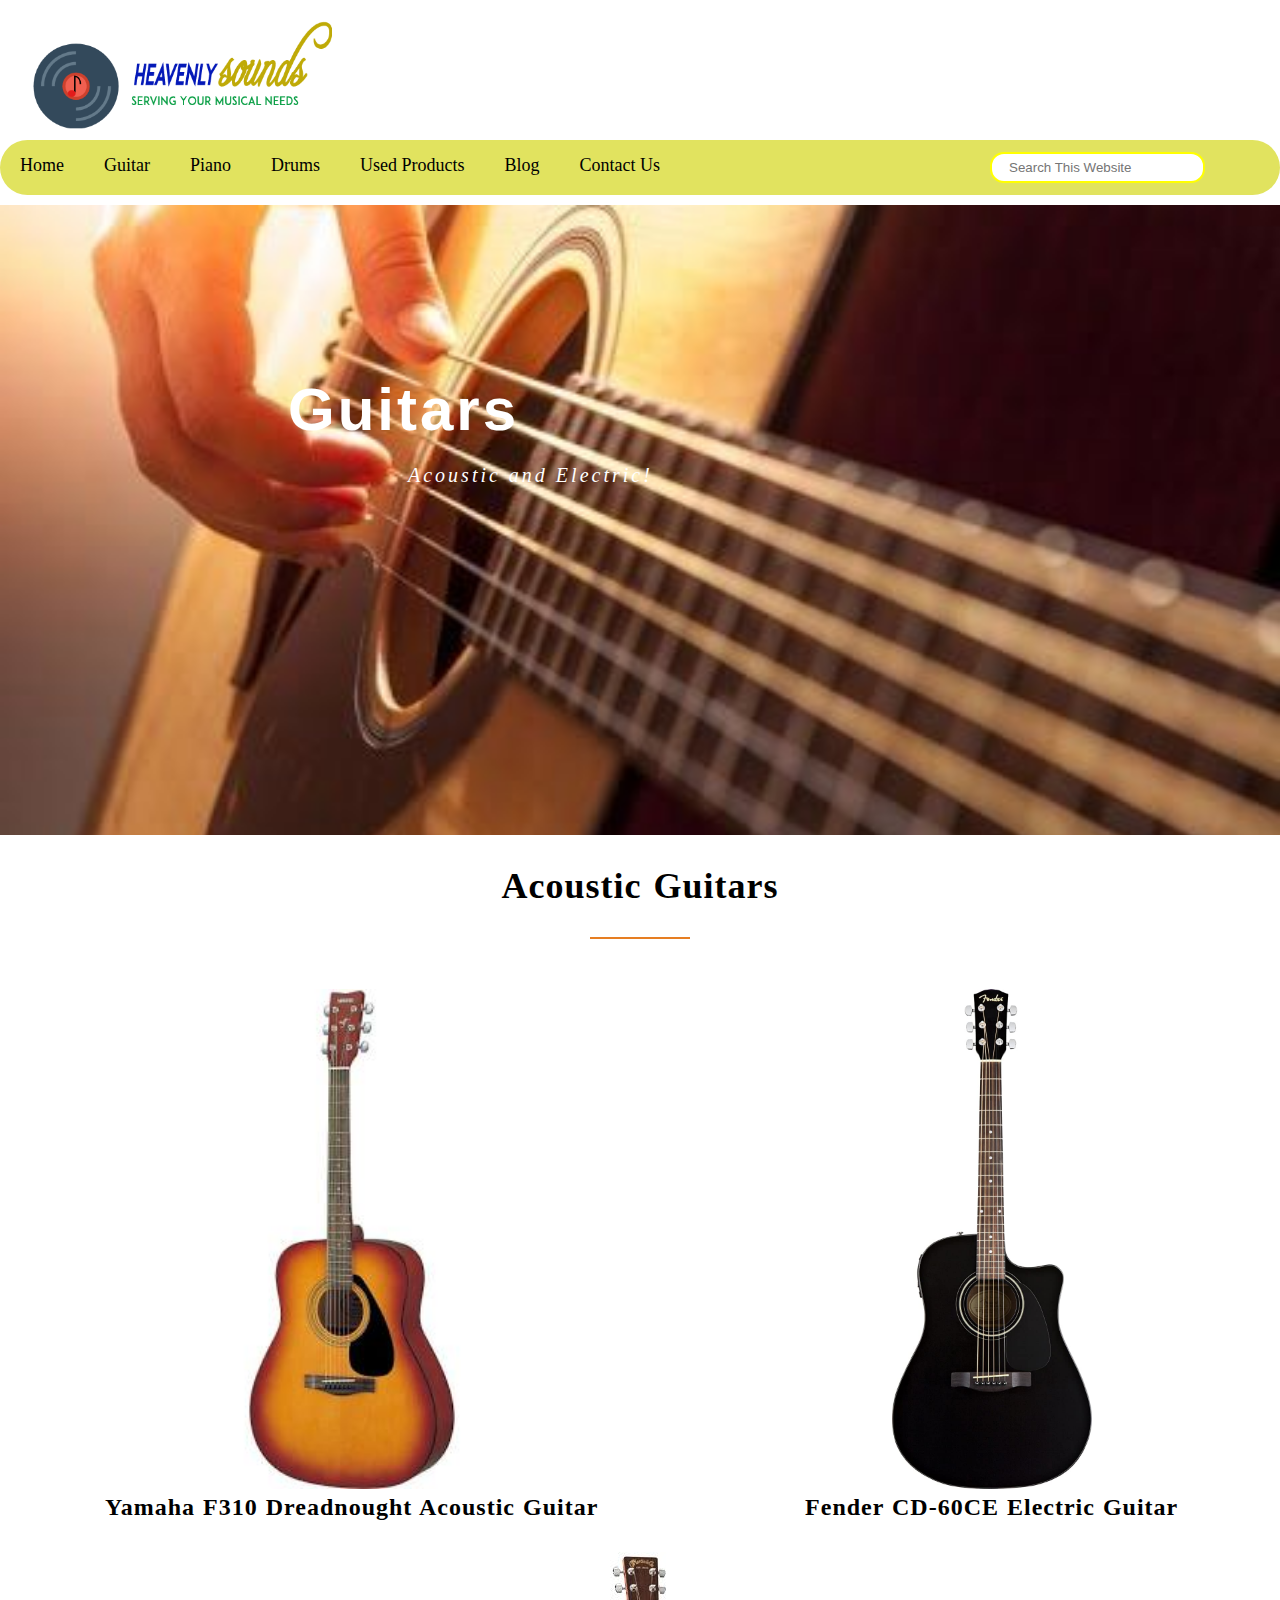
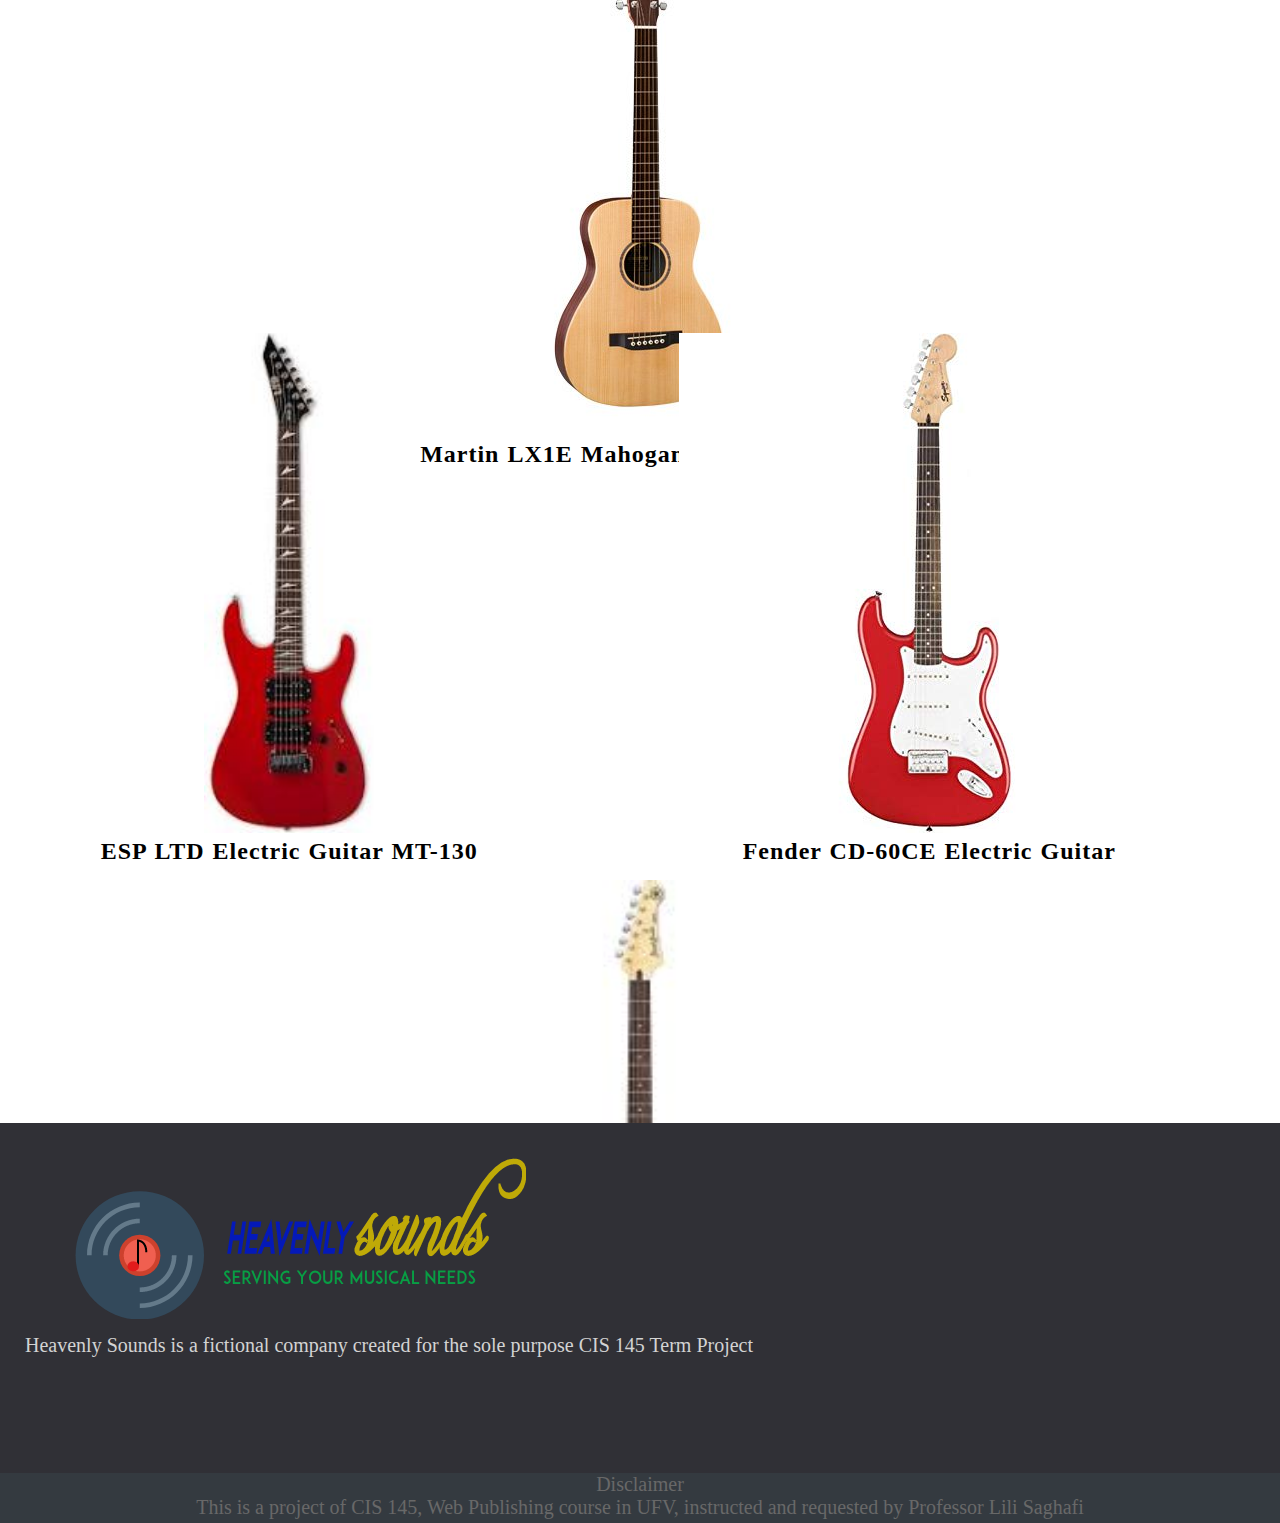
<file: guitar.html>
<!DOCTYPE html>
<html>
   <head>
	<meta charset="UTF-8">
	<meta name="author" content="Web Design Warriors">
	<meta name="description" content="">
	<meta name="keywords" content="">
	<meta name="viewport" content="width=device-width, initial-scale=1.0">
	<link href="https://fonts.googleapis.com/icon?family=Material+Icons"
      rel="stylesheet">
	<title> Heavenly Sounds-Buy Musical Instruments Online	</title>
 	<style>

/*--------------*/
/* BASIC SETUP */
/*--------------*/

*{
  margin: 0;
  padding: 0;
  box-sizing: border-box;
}
html{
   color:black;
   font-family; 'Arial', 'sans-serif';
   font-size: 20px;
   font-weight: 300;
   text-rendering: optimizeLegibility; 
   height:100%;
}
 h2{
 font-size: 180%;
 word-spacing: 2px;
 text-align: center;
 margin-bottom:30px;
 letter-spacing:1px; 
 margin:30px auto; 
} 
h2:after{
 display: block;
 height: 2px;
 background-color: #e67e22;
 content: " ";
 width: 100px;
 margin: 0 auto;
 margin-top: 30px;
}
h3{
  font-size: 110%;
  margin-bottom: 15px;  
}
.row {
    max-width: 1140px;
    margin: 0 auto; 
}

/*--------------*/
/* HEADER */
/*--------------*/
.logo{
   height: 120px;
   width: auto;
   float:inherit;
   margin-top:15px;
}

.navbar{
   width: 100%;
   background-color:#e1e35f;
   border-radius: 40px;
  
}
.navbar ul {
   overflow: auto;
}

.navbar li{
   float:left;
   list-style: none;
   margin: 13px 20px;
}

.navbar li a:link,
.navbar li a:visited{
   padding:8px 0;
   color: black;
   text-decoration: none;
   font-size: 90%;
   border-bottom: 2px solid transparent; 
   }

.navbar li a:hover,
.navbar li a:active{
	border-bottom: 2px solid #5d5e09;
	transition: border-bottom: 0.5s;

}

.search{
   float:right;
   padding: 12px 75px;
}
.navbar input{
   border: 2px solid yellow;
   border-radius: 14px;
   padding: 6px 17px;
}

/*--------------*/
/* BANNER */
/*--------------*/
.banner{
      background-image: url(resources/img/guitar23.jpg);
      background-repeat: no-repeat;
      background-size: cover;
      background-position: center;
      height:70vh;
      margin-top: 10px;
      background-attachment: fixed;
}
.banner-content{
   color: #fff;
   width: 55%;
   padding-top: 170px;
   margin: 0 auto;
}
.banner-content h1{
   margin-bottom: 20px;
   font-size:60px;
   font-weight:600;
   letter-spacing:3px;
   font-family: sans-serif;
}
.banner-content p{
   font-size:20px;
   letter-spacing:3px;
   font-style: italic;
   margin: 0 120px;
}
/*-------------------*/
/* FEATURED PRODUCTS */
/*-------------------*/
.products{
   height: 90vh;
}
.main-products{
   display:flex;
   flex-wrap:wrap;
}
.item{
   margin: 0 auto;
   text-align:center;
   position: relative;
   top: 20px;
}
.item a{
   text-decoration:none;
   color:black;
}
.item img{
   height:500px;

}
.item h3{
   font-size: 24px;
   word-spacing:1px;
   letter-spacing:1px;

}
.item img:hover{
   opacity:0.75;
   transition: 0.5s;
}
.item a:hover{

    transition: 0.2s;
}


/*--------------*/
/* FOOTER */
/*--------------*/
.footer{
   background:#303036;
   color: #d3d3d3;
   height:400px;
   position:relative;
}
.footer .footer-content{

   height:350px;
   display:flex;
}
.footer .footer-content .footer-section{
   flex:1;
   padding:25px;

}
.footer .footer-bottom{
  width:100%;
  background:#343a40;
  color: #686868;
  height:50px;
  text-align:center;
  position:absolute; 
  bottom:0px;
  left:0px;
  padding-top:0px;
}









	</style>
   </head>
   <body>
	<header>
		   <a href="index.html"><img src="resources/img/logo.png" alt="Heavenly Sounds Logo" class="logo"></a>
		<nav class="navbar">
		   <ul>
		   <li><a href="index.html ">Home</a></li>
		   <li><a href="guitar.html">Guitar</a></li>
		   <li><a href="piano.html">Piano</a></li>
		   <li><a href="drum.html">Drums</a></li>
		   <li><a href="usp.html">Used Products</a></li>
		   <li><a href="blog.html">Blog</a></li>
		   <li><a href="contact.html">Contact Us</a></li>
		   <div class="search">
		       <input type="text" name="search" id="search" placeholder="Search This Website">
		   </div>
		   </ul>
		</nav>
		   <div class="banner">
		    <div class="banner-content">
		<h1> Guitars</h1>
		
 		<p> Acoustic and Electric! </p>
	      </div>
	    </div>
	</header>
		

		<section class="featured-products">
		<h2> Acoustic Guitars </h2>
		<div class="products">
   		<div class="main-products">
		<div class="item">
		<a href="#">
		   <img src= "resources/img/guitar21.jpeg" alt="Yamaha F310 Dreadnought Acoustic Guitar">
		   <h3>Yamaha F310 Dreadnought Acoustic Guitar</h3>
		</a>
		</div>
		<div class="item">
		<a href="#">
		   <img src= "resources/img/guitar.jpg" alt="Fender CD-60CE Electric Guitar">
		   <h3>Fender CD-60CE Electric Guitar</h3>
		</a>
		</div>
		<div class="item">
		<a href="#">
		   <img src= "resources/img/guitar24.jpg" alt="Martin LX1E Little Martin Solid Sitka Spruce/Mahogany HPL Acoustic">
		   <h3>Martin LX1E Mahogany HPL Acoustic</h3>
		</a>	
		</div>
              </div>
	     </div>
	</section>


		<section class="featured-products">
		<h2> Electric Guitars </h2>
		<div class="products">
   		<div class="main-products">
		<div class="item">
		<a href="#">
		   <img src= "resources/img/electric1.jpeg" alt="ESP LTD Tuner 6-String Electric Guitar MT-130">
		   <h3>ESP LTD Electric Guitar MT-130</h3>
		</a>
		</div>
		<div class="item">
		<a href="#">
		   <img src= "resources/img/electric2.jpg" alt="Fender Squier MM 				Stratocaster Electric Guitar">
		   <h3>Fender CD-60CE Electric Guitar</h3>
		</a>
		</div>
		<div class="item">
		<a href="#">
		   <img src= "resources/img/electric3.jpeg" alt="Fender Bullet-SSS-BLK 					0370001506">
		   <h3>Fender Bullet-SSS-BLK 0370001506</h3>
		</a>	
		</div>
              </div>
	     </div>
	</section>
			<div class="footer">
		 <div class="footer-content">
			<div class="footer-section about">
			<img src="resources/img/logo.png" alt="logo">
			<p>Heavenly Sounds is a fictional company created for the sole 					purpose CIS 145 Term Project</p>
			
			 </div>
			

		
					   </div>
   		 <div class="footer-bottom">
			<p>Disclaimer<br>
				This is a project of CIS 145, Web Publishing course in 					UFV, instructed and requested by Professor Lili Saghafi
			</p>
		</div>                  
	      </div>

   </body>
</html>
</file>
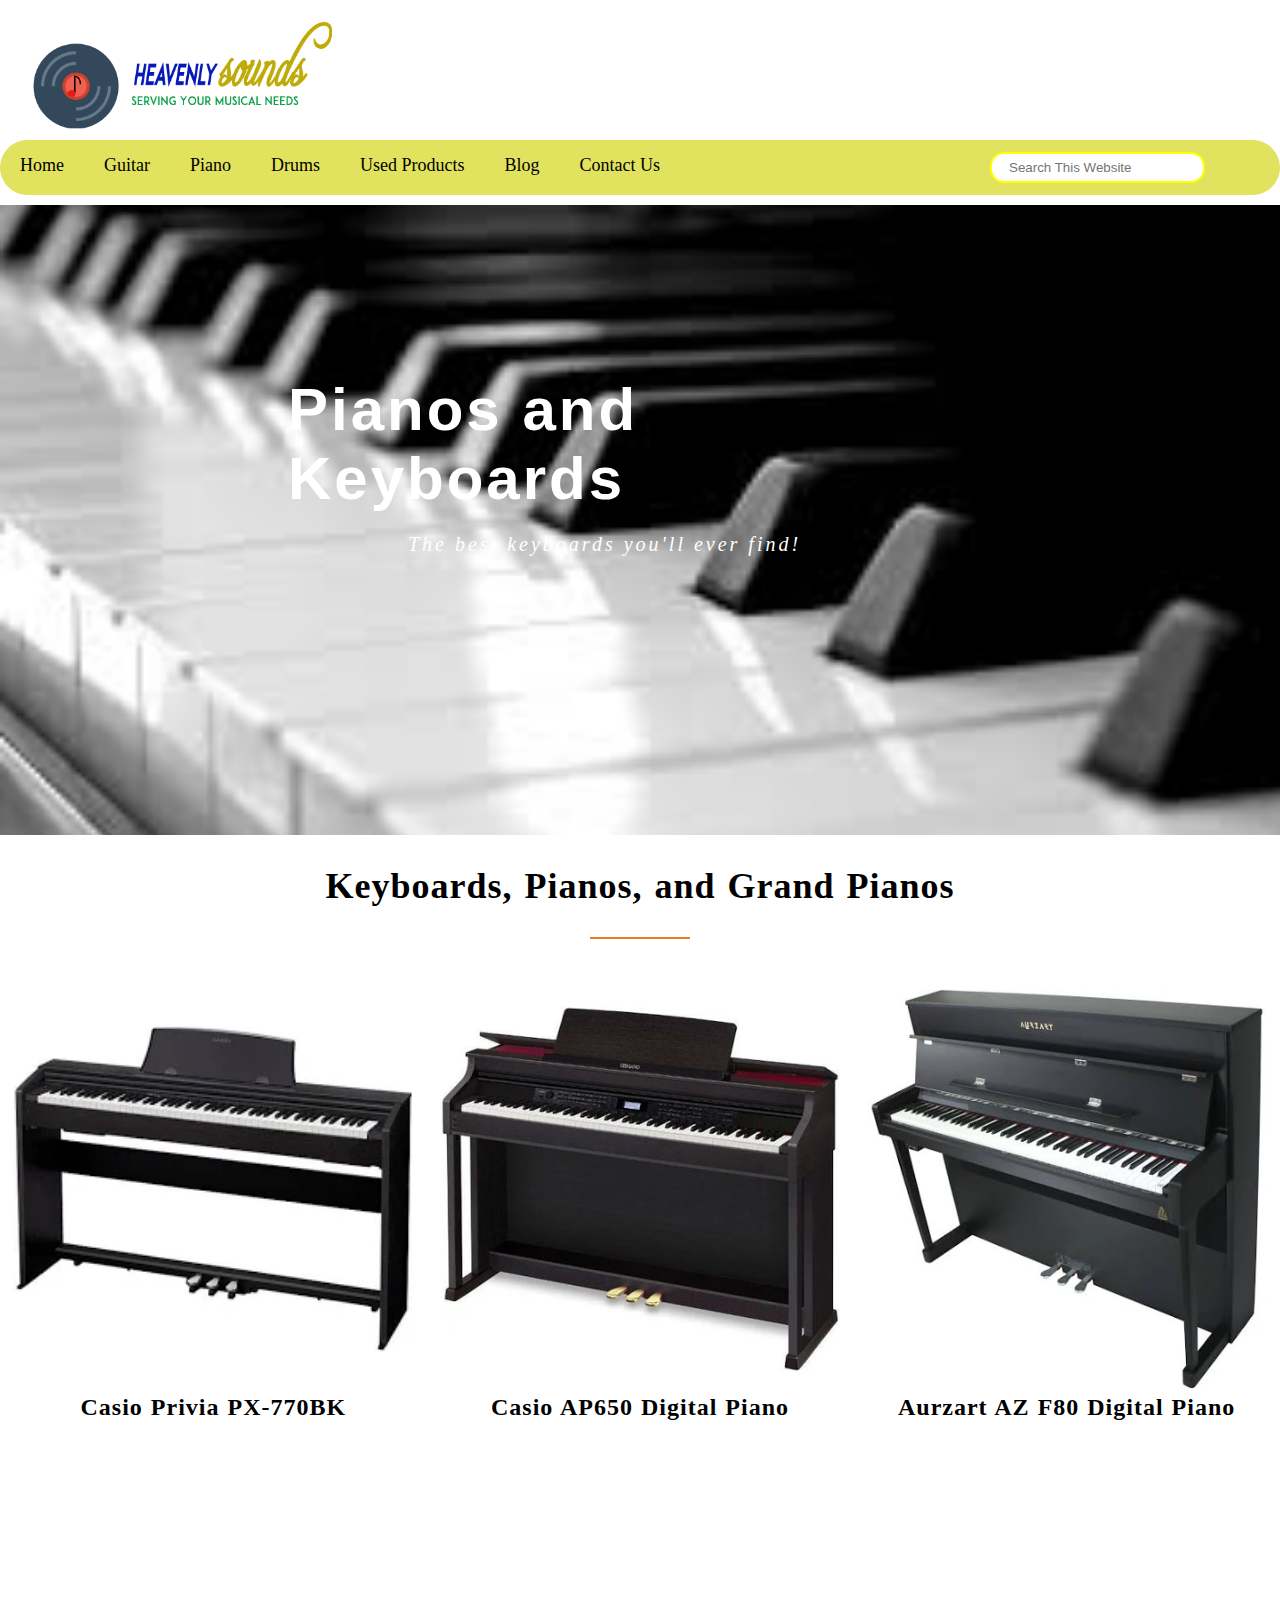
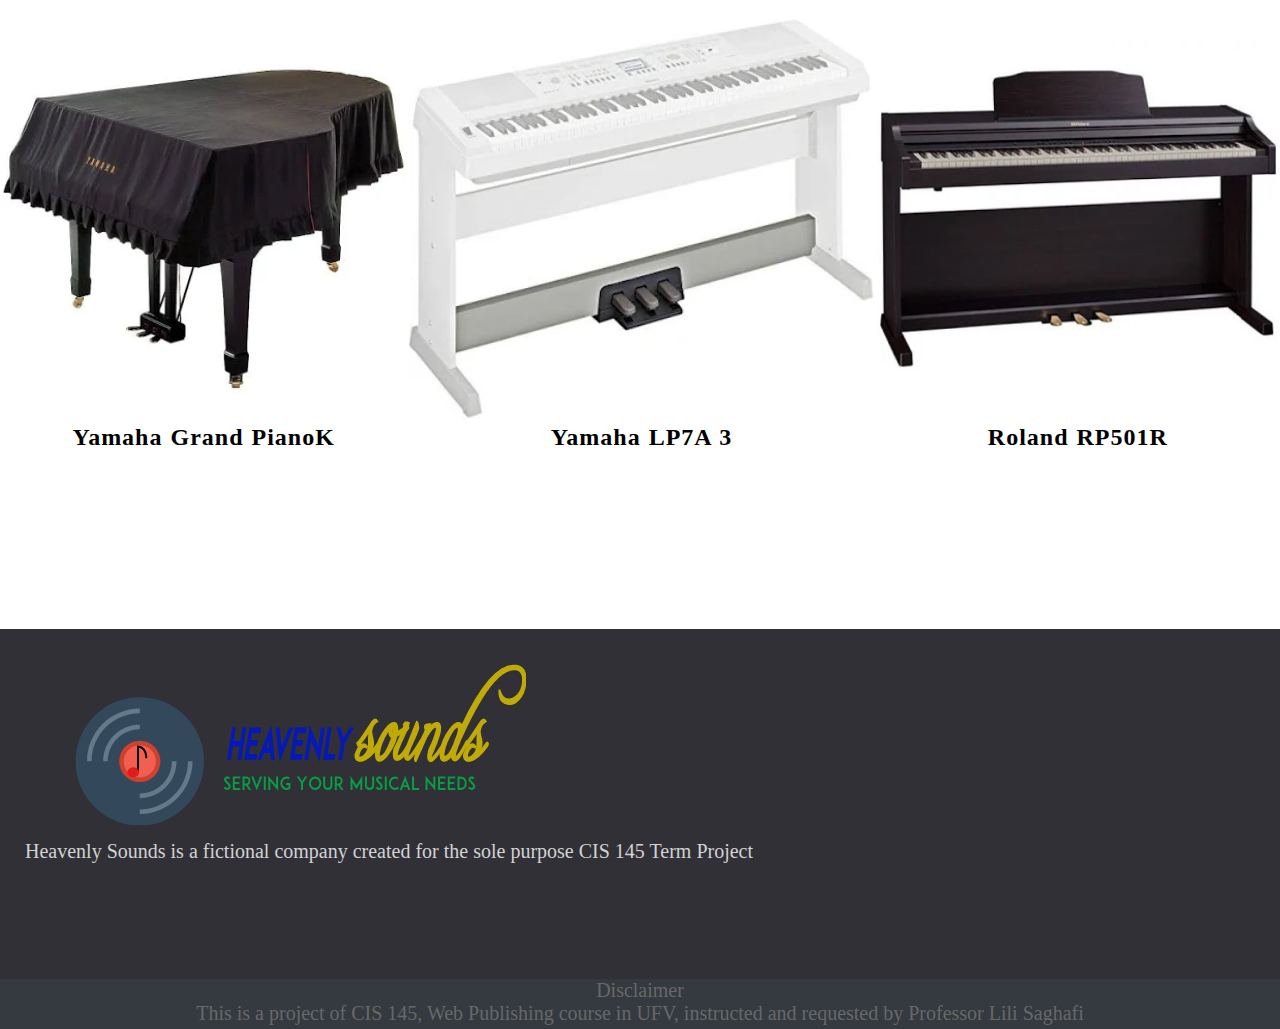
<file: piano.html>
<!DOCTYPE html>
<html>
   <head>
	<meta charset="UTF-8">
	<meta name="author" content="Web Design Warriors">
	<meta name="description" content="">
	<meta name="keywords" content="">
	<meta name="viewport" content="width=device-width, initial-scale=1.0">
	<link href="https://fonts.googleapis.com/icon?family=Material+Icons"
      rel="stylesheet">
	<title> Heavenly Sounds-Buy Musical Instruments Online	</title>
 	<style>

/*--------------*/
/* BASIC SETUP */
/*--------------*/

*{
  margin: 0;
  padding: 0;
  box-sizing: border-box;
}
html{
   color:black;
   font-family; 'Arial', 'sans-serif';
   font-size: 20px;
   font-weight: 300;
   text-rendering: optimizeLegibility; 
   height:100%;
}
 h2{
 font-size: 180%;
 word-spacing: 2px;
 text-align: center;
 margin-bottom:30px;
 letter-spacing:1px; 
 margin:30px auto; 
} 
h2:after{
 display: block;
 height: 2px;
 background-color: #e67e22;
 content: " ";
 width: 100px;
 margin: 0 auto;
 margin-top: 30px;
}
h3{
  font-size: 110%;
  margin-bottom: 15px;  
}
.row {
    max-width: 1140px;
    margin: 0 auto; 
}

/*--------------*/
/* HEADER */
/*--------------*/
.logo{
   height: 120px;
   width: auto;
   float:inherit;
   margin-top:15px;
}

.navbar{
   width: 100%;
   background-color:#e1e35f;
   border-radius: 40px;
  
}
.navbar ul {
   overflow: auto;
}

.navbar li{
   float:left;
   list-style: none;
   margin: 13px 20px;
}

.navbar li a:link,
.navbar li a:visited{
   padding:8px 0;
   color: black;
   text-decoration: none;
   font-size: 90%;
   border-bottom: 2px solid transparent; 
   }

.navbar li a:hover,
.navbar li a:active{
	border-bottom: 2px solid #5d5e09;
	transition: border-bottom: 0.5s;

}

.search{
   float:right;
   padding: 12px 75px;
}
.navbar input{
   border: 2px solid yellow;
   border-radius: 14px;
   padding: 6px 17px;
}

/*--------------*/
/* BANNER */
/*--------------*/
.banner{
      background-image: url(resources/img/pianoback.jpeg);
      background-repeat: no-repeat;
      background-size: cover;
      background-position: center;
      height:70vh;
      margin-top: 10px;
      background-attachment: fixed;
}
.banner-content{
   color: #fff;
   width: 55%;
   padding-top: 170px;
   margin: 0 auto;
}
.banner-content h1{
   margin-bottom: 20px;
   font-size:60px;
   font-weight:600;
   letter-spacing:3px;
   font-family: sans-serif;
}
.banner-content p{
   font-size:20px;
   letter-spacing:3px;
   font-style: italic;
   margin: 0 120px;
}
/*-------------------*/
/* FEATURED PRODUCTS */
/*-------------------*/
.products{
   height: 70vh;
}
.main-products{
   display:flex;
   flex-wrap:wrap;
}
.item{
   margin: 0 auto;
   text-align:center;
   position: relative;
   top: 20px;
}
.item a{
   text-decoration:none;
   color:black;
}
.item img{
   height:400px;

}
.item h3{
   font-size: 24px;
   word-spacing:1px;
   letter-spacing:1px;

}
.item img:hover{
   opacity:0.75;
   transition: 0.5s;
}
.item a:hover{

    transition: 0.2s;
}


/*--------------*/
/* FOOTER */
/*--------------*/
.footer{
   background:#303036;
   color: #d3d3d3;
   height:400px;
   position:relative;
}
.footer .footer-content{

   height:350px;
   display:flex;
}
.footer .footer-content .footer-section{
   flex:1;
   padding:25px;

}
.footer .footer-bottom{
  width:100%;
  background:#343a40;
  color: #686868;
  height:50px;
  text-align:center;
  position:absolute; 
  bottom:0px;
  left:0px;
  padding-top:0px;
}









	</style>
   </head>
   <body>
	<header>
		   <a href="index.html"><img src="resources/img/logo.png" alt="Heavenly Sounds Logo" class="logo"></a>
		<nav class="navbar">
		   <ul>
		   <li><a href="index.html ">Home</a></li>
		   <li><a href="guitar.html">Guitar</a></li>
		   <li><a href="piano.html">Piano</a></li>
		   <li><a href="drum.html">Drums</a></li>
		   <li><a href="usp.html">Used Products</a></li>
		   <li><a href="blog.html">Blog</a></li>
		   <li><a href="contact.html">Contact Us</a></li>
		   <div class="search">
		       <input type="text" name="search" id="search" placeholder="Search This Website">
		   </div>
		   </ul>
		</nav>
		   <div class="banner">
		    <div class="banner-content">
		<h1> Pianos and Keyboards</h1>
		
 		<p> The best keyboards you'll ever find! </p>
	      </div>
	    </div>
	</header>
		

		<section class="featured-products">
		<h2> Keyboards, Pianos, and Grand Pianos </h2>
		<div class="products">
   		<div class="main-products">
		<div class="item">
		<a href="#">
		   <img src= "resources/img/piano10.jpeg" alt="Casio Privia PX-770BK">
		   <h3>Casio Privia PX-770BK</h3>
		</a>
		</div>
		<div class="item">
		<a href="#">
		   <img src= "resources/img/piano11.jpeg" alt="Casio AP650 Digital Piano">
		   <h3>Casio AP650 Digital Piano</h3>
		</a>
		</div>
		<div class="item">
		<a href="#">
		   <img src= "resources/img/piano12.jpeg" alt="Aurzart AZ F80 Digital Piano">
		   <h3>Aurzart AZ F80 Digital Piano</h3>
		</a>	
		</div>
              </div>
	     </div>

			<div class="products">
   		<div class="main-products">
		<div class="item">
		<a href="#">
		   <img src= "resources/img/piano13.jpeg" alt="Yamaha Grand Piano">
		   <h3>Yamaha Grand PianoK</h3>
		</a>
		</div>
		<div class="item">
		<a href="#">
		   <img src= "resources/img/piano14.jpeg" alt="Yamaha LP7A 3">
		   <h3>Yamaha LP7A 3</h3>
		</a>
		</div>
		<div class="item">
		<a href="#">
		   <img src= "resources/img/piano15.jpeg" alt="Roland RP501R">
		   <h3>Roland RP501R</h3>
		</a>	
		</div>
              </div>
	     </div>
	</section>

		<div class="footer">
		 <div class="footer-content">
			<div class="footer-section about">
			<img src="resources/img/logo.png" alt="logo">
			<p>Heavenly Sounds is a fictional company created for the sole 					purpose CIS 145 Term Project</p>
			
			 </div>
			

		
					   </div>
   		 <div class="footer-bottom">
			<p>Disclaimer<br>
				This is a project of CIS 145, Web Publishing course in 					UFV, instructed and requested by Professor Lili Saghafi
			</p>
		</div>                  
	      </div>

		
		
   </body>
</html>
</file>
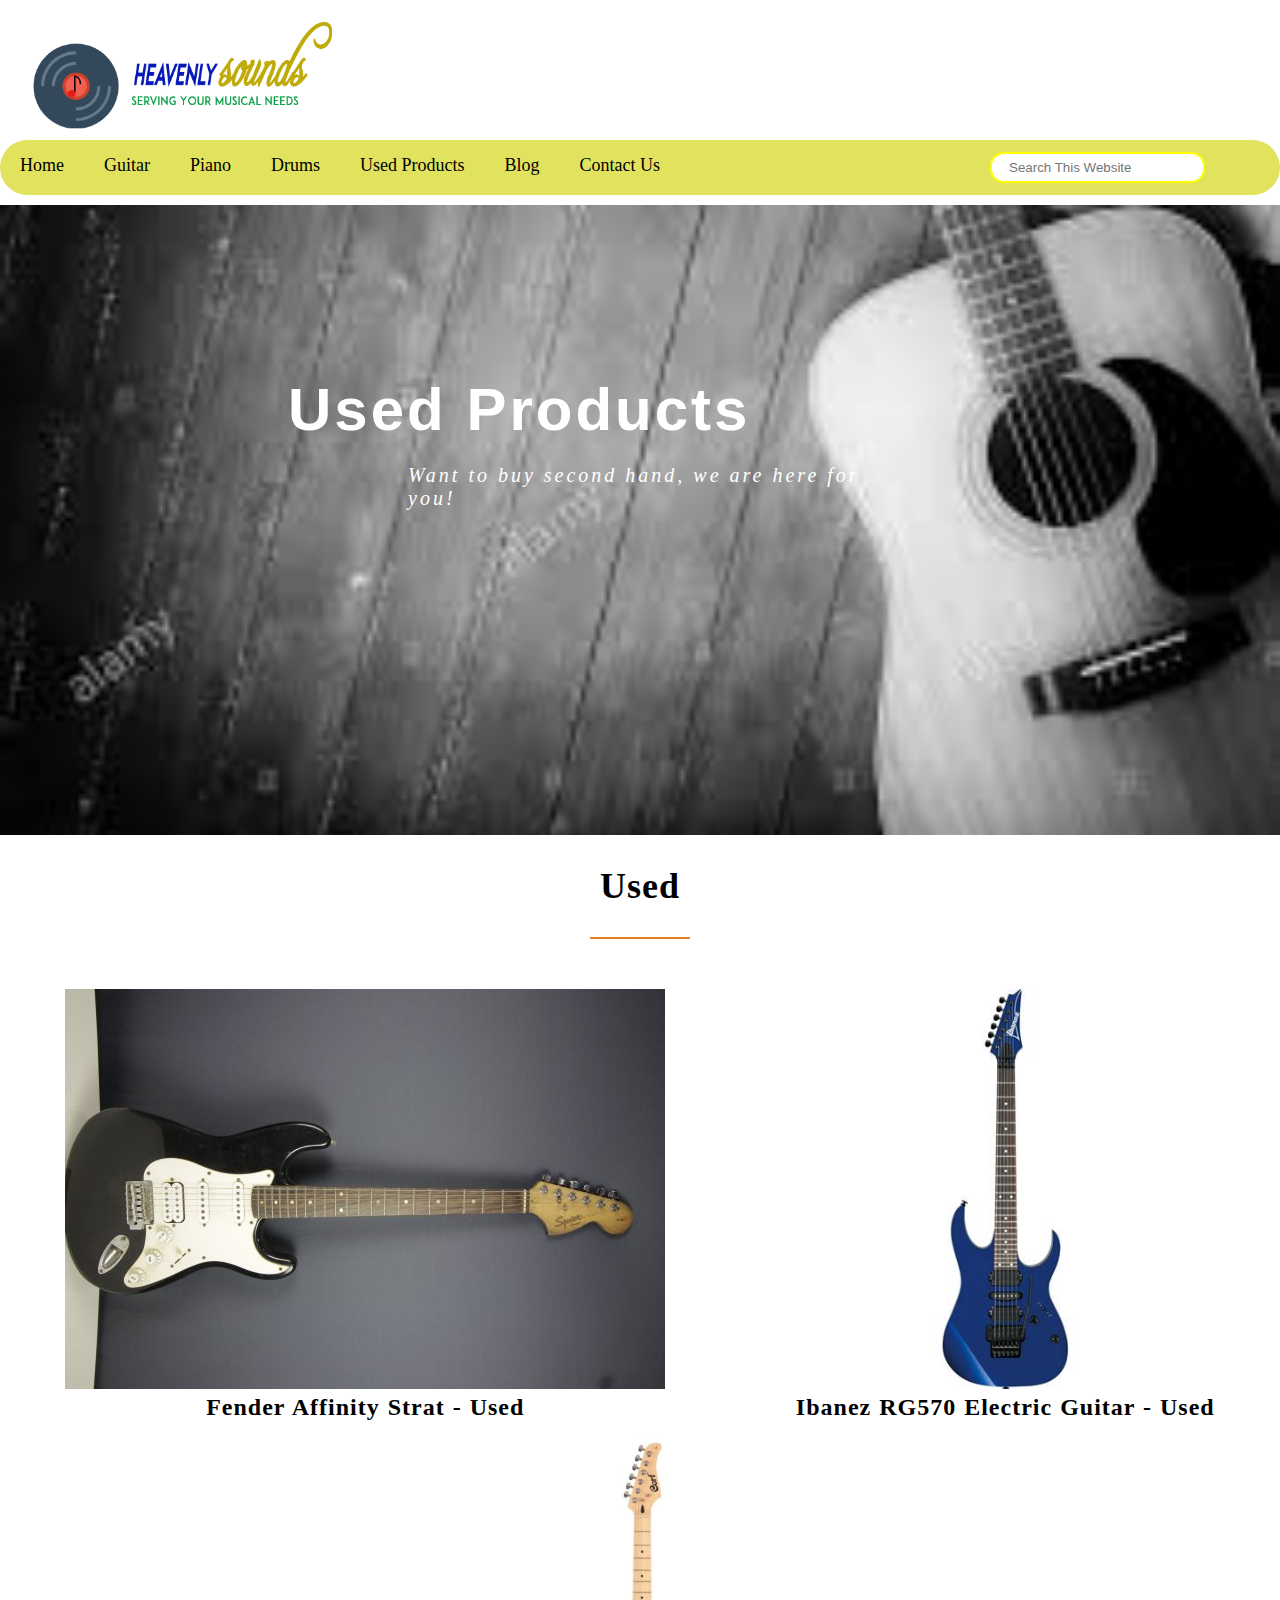
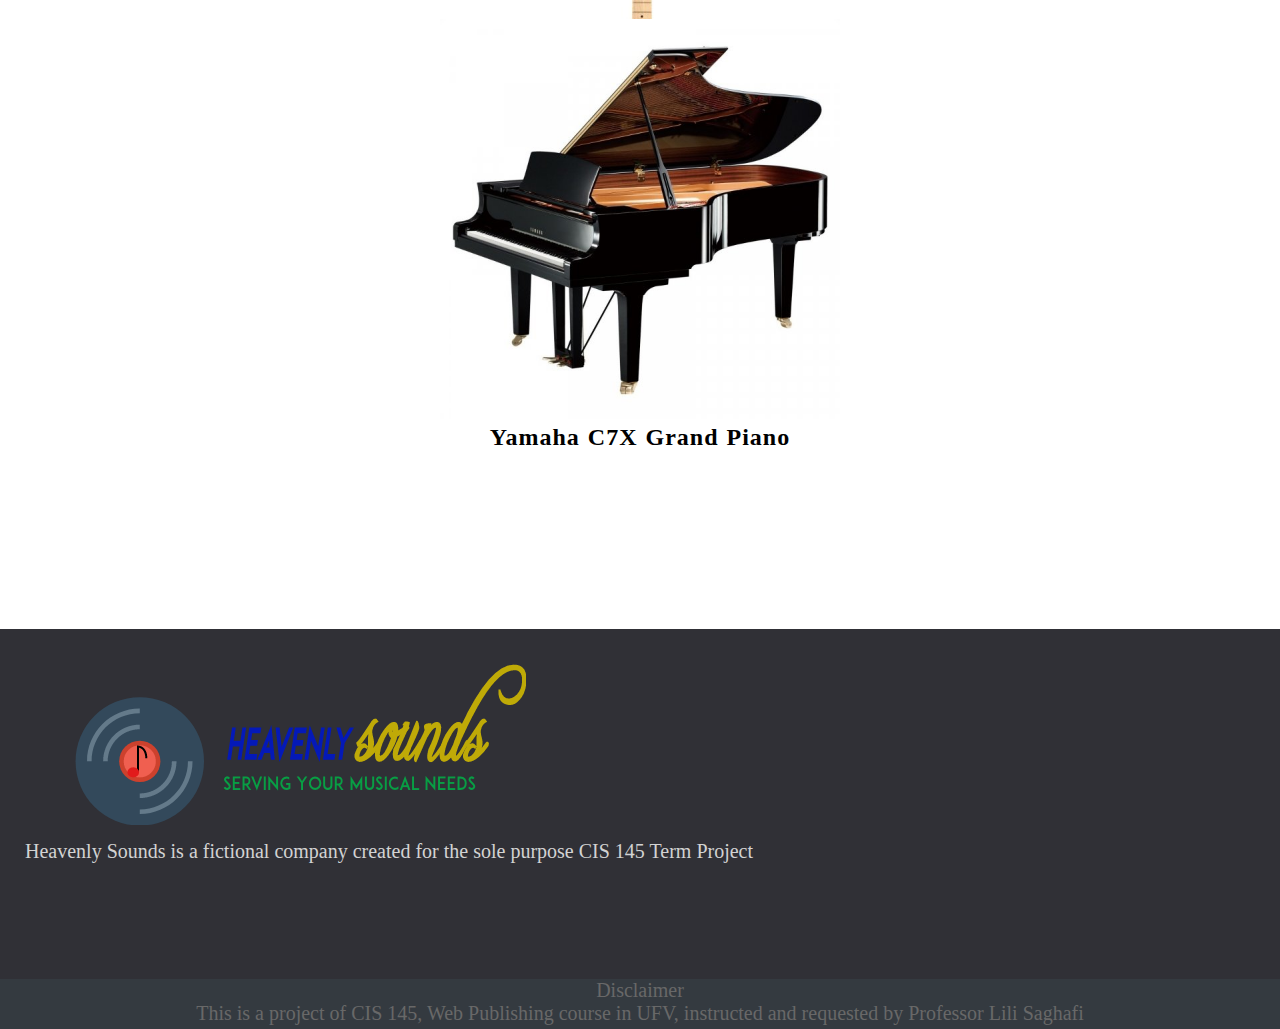
<file: usp.html>
<!DOCTYPE html>
<html>
   <head>
	<meta charset="UTF-8">
	<meta name="author" content="Web Design Warriors">
	<meta name="description" content="">
	<meta name="keywords" content="">
	<meta name="viewport" content="width=device-width, initial-scale=1.0">
	<link href="https://fonts.googleapis.com/icon?family=Material+Icons"
      rel="stylesheet">
	<title> Heavenly Sounds-Buy Musical Instruments Online	</title>
 	<style>

/*--------------*/
/* BASIC SETUP */
/*--------------*/

*{
  margin: 0;
  padding: 0;
  box-sizing: border-box;
}
html{
   color:black;
   font-family; 'Arial', 'sans-serif';
   font-size: 20px;
   font-weight: 300;
   text-rendering: optimizeLegibility; 
   height:100%;
}
 h2{
 font-size: 180%;
 word-spacing: 2px;
 text-align: center;
 margin-bottom:30px;
 letter-spacing:1px; 
 margin:30px auto; 
} 
h2:after{
 display: block;
 height: 2px;
 background-color: #e67e22;
 content: " ";
 width: 100px;
 margin: 0 auto;
 margin-top: 30px;
}
h3{
  font-size: 110%;
  margin-bottom: 15px;  
}
.row {
    max-width: 1140px;
    margin: 0 auto; 
}

/*--------------*/
/* HEADER */
/*--------------*/
.logo{
   height: 120px;
   width: auto;
   float:inherit;
   margin-top:15px;
}

.navbar{
   width: 100%;
   background-color:#e1e35f;
   border-radius: 40px;
  
}
.navbar ul {
   overflow: auto;
}

.navbar li{
   float:left;
   list-style: none;
   margin: 13px 20px;
}

.navbar li a:link,
.navbar li a:visited{
   padding:8px 0;
   color: black;
   text-decoration: none;
   font-size: 90%;
   border-bottom: 2px solid transparent; 
   }

.navbar li a:hover,
.navbar li a:active{
	border-bottom: 2px solid #5d5e09;
	transition: border-bottom: 0.5s;

}

.search{
   float:right;
   padding: 12px 75px;
}
.navbar input{
   border: 2px solid yellow;
   border-radius: 14px;
   padding: 6px 17px;
}

/*--------------*/
/* BANNER */
/*--------------*/
.banner{
      background-image: url(resources/img/usp.jpeg);
      background-repeat: no-repeat;
      background-size: cover;
      background-position: center;
      height:70vh;
      margin-top: 10px;
      background-attachment: fixed;
}
.banner-content{
   color: #fff;
   width: 55%;
   padding-top: 170px;
   margin: 0 auto;
}
.banner-content h1{
   margin-bottom: 20px;
   font-size:60px;
   font-weight:600;
   letter-spacing:3px;
   font-family: sans-serif;
}
.banner-content p{
   font-size:20px;
   letter-spacing:3px;
   font-style: italic;
   margin: 0 120px;
}
/*-------------------*/
/* FEATURED PRODUCTS */
/*-------------------*/
.products{
   height: 70vh;
}
.main-products{
   display:flex;
   flex-wrap:wrap;
}
.item{
   margin: 0 auto;
   text-align:center;
   position: relative;
   top: 20px;
}
.item a{
   text-decoration:none;
   color:black;
}
.item img{
   height:400px;

}
.item h3{
   font-size: 24px;
   word-spacing:1px;
   letter-spacing:1px;

}
.item img:hover{
   opacity:0.75;
   transition: 0.5s;
}
.item a:hover{

    transition: 0.2s;
}


/*--------------*/
/* FOOTER */
/*--------------*/
.footer{
   background:#303036;
   color: #d3d3d3;
   height:400px;
   position:relative;
}
.footer .footer-content{

   height:350px;
   display:flex;
}
.footer .footer-content .footer-section{
   flex:1;
   padding:25px;

}
.footer .footer-bottom{
  width:100%;
  background:#343a40;
  color: #686868;
  height:50px;
  text-align:center;
  position:absolute; 
  bottom:0px;
  left:0px;
  padding-top:0px;
}









	</style>
   </head>
   <body>
	<header>
		   <a href="index.html"><img src="resources/img/logo.png" alt="Heavenly Sounds Logo" class="logo"></a>
		<nav class="navbar">
		   <ul>
		   <li><a href="index.html ">Home</a></li>
		   <li><a href="guitar.html">Guitar</a></li>
		   <li><a href="piano.html">Piano</a></li>
		   <li><a href="drum.html">Drums</a></li>
		   <li><a href="usp.html">Used Products</a></li>
		   <li><a href="blog.html">Blog</a></li>
		   <li><a href="contact.html">Contact Us</a></li>
		   <div class="search">
		       <input type="text" name="search" id="search" placeholder="Search This Website">
		   </div>
		   </ul>
		</nav>
		   <div class="banner">
		    <div class="banner-content">
		<h1> Used Products</h1>
		
 		<p> Want to buy second hand, we are here for you! </p>
	      </div>
	    </div>
	</header>
		

		<section class="featured-products">
		<h2> Used </h2>
		<div class="products">
   		<div class="main-products">
		<div class="item">
		<a href="#">
		   <img src= "resources/img/usp1.jpg" alt=""ender Affinity Strat>
		   <h3>Fender Affinity Strat - Used</h3>
		</a>
		</div>
		<div class="item">
		<a href="#">
		   <img src= "resources/img/usp2.jpg" alt="Ibanez RG570 Electric Guitar">
		   <h3>Ibanez RG570 Electric Guitar - Used</h3>
		</a>
		</div>
		<div class="item">
		<a href="#">
		   <img src= "resources/img/usp3.jpeg" alt="Cort G200dx Electric Guitar">
		   <h3>Cort G200dx Electric Guitar</h3>
		</a>	
		</div>
              </div>
	     </div>

			<div class="products">
   		<div class="main-products">
		<div class="item">
		<a href="#">
		   <img src= "resources/img/usp4.jpg" alt="Yamaha C7X Grand Piano">
		   <h3>Yamaha C7X Grand Piano</h3>
		</a>
		</div>
		              </div>
	     </div>
	</section>

		<div class="footer">
		 <div class="footer-content">
			<div class="footer-section about">
			<img src="resources/img/logo.png" alt="logo">
			<p>Heavenly Sounds is a fictional company created for the sole 					purpose CIS 145 Term Project</p>
			
			 </div>
			

		
					   </div>
   		 <div class="footer-bottom">
			<p>Disclaimer<br>
				This is a project of CIS 145, Web Publishing course in 					UFV, instructed and requested by Professor Lili Saghafi
			</p>
		</div>                  
	      </div>

		
		
   </body>
</html>
</file>
